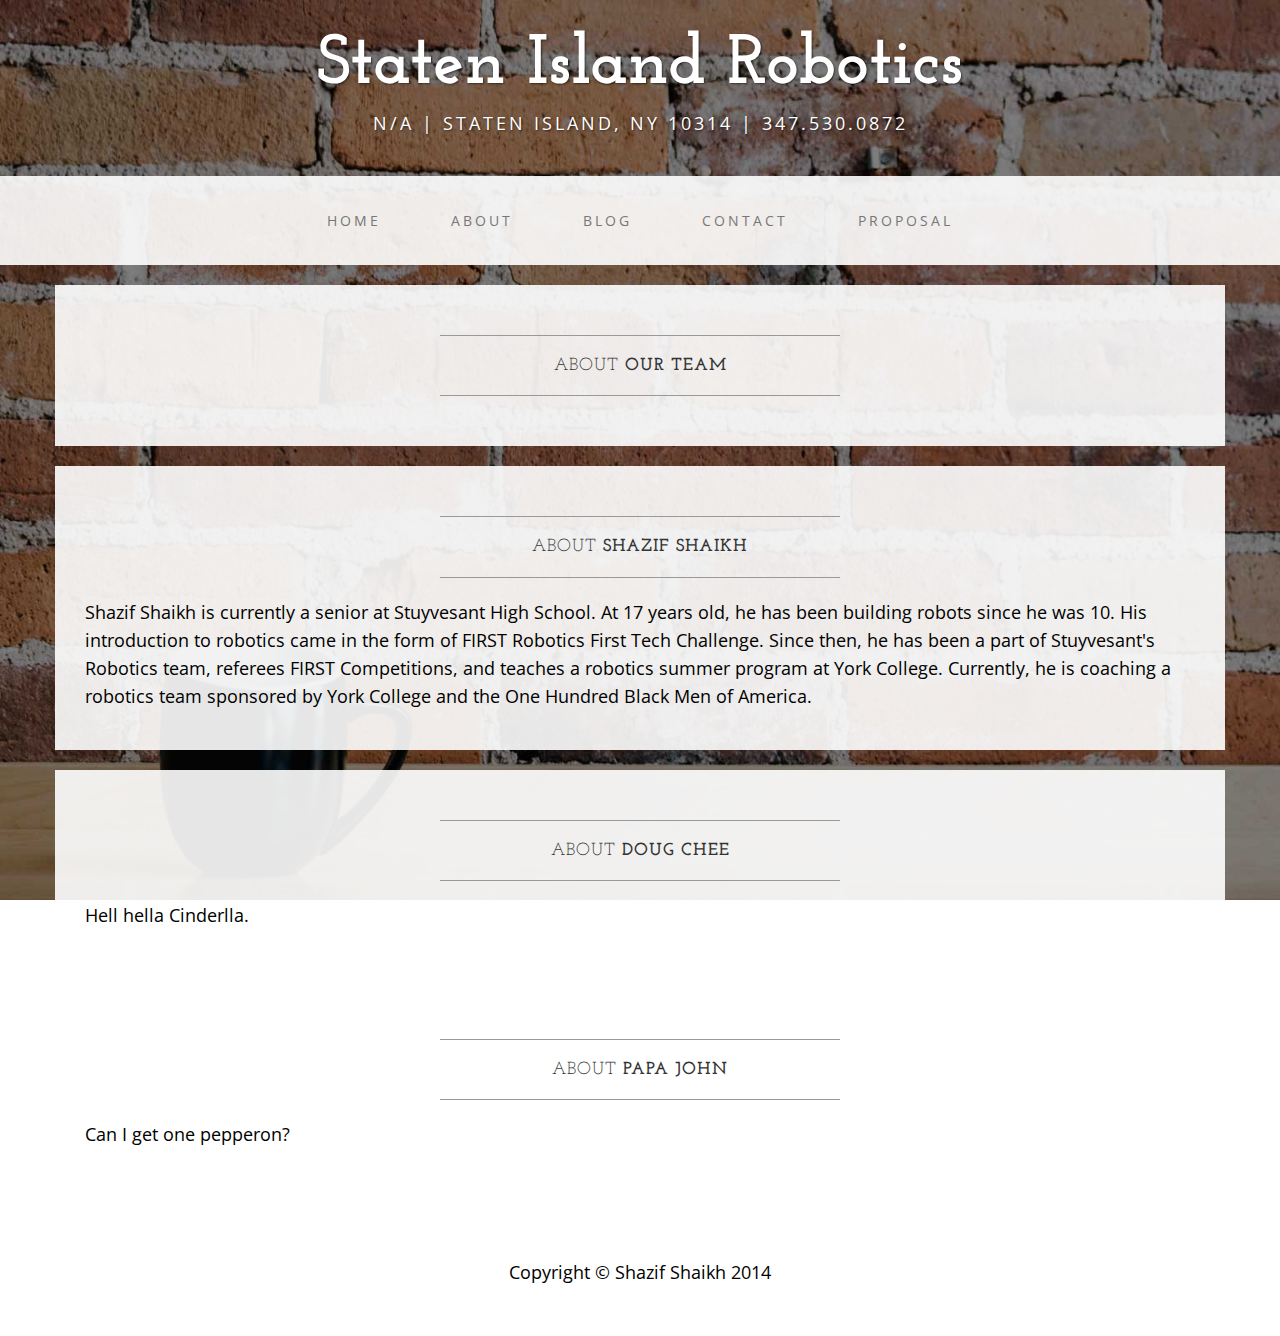
<file: bio.html>
<!DOCTYPE html>
<html lang="en">

<head>

    <meta charset="utf-8">
    <meta http-equiv="X-UA-Compatible" content="IE=edge">
    <meta name="viewport" content="width=device-width, initial-scale=1">
    <meta name="description" content="">
    <meta name="author" content="">

    <title>SI Robotics</title>

    <!-- Bootstrap Core CSS -->
    <link href="css/bootstrap.min.css" rel="stylesheet">

    <!-- Custom CSS -->
    <link href="css/business-casual.css" rel="stylesheet">

    <!-- Fonts -->
    <link href="http://fonts.googleapis.com/css?family=Open+Sans:300italic,400italic,600italic,700italic,800italic,400,300,600,700,800" rel="stylesheet" type="text/css">
    <link href="http://fonts.googleapis.com/css?family=Josefin+Slab:100,300,400,600,700,100italic,300italic,400italic,600italic,700italic" rel="stylesheet" type="text/css">

    <!-- HTML5 Shim and Respond.js IE8 support of HTML5 elements and media queries -->
    <!-- WARNING: Respond.js doesn't work if you view the page via file:// -->
    <!--[if lt IE 9]>
        <script src="https://oss.maxcdn.com/libs/html5shiv/3.7.0/html5shiv.js"></script>
        <script src="https://oss.maxcdn.com/libs/respond.js/1.4.2/respond.min.js"></script>
    <![endif]-->

</head>

<body>

    <div class="brand">Staten Island Robotics</div>
    <div class="address-bar"> N/A | Staten Island, NY 10314 | 347.530.0872</div>

    <!-- Navigation -->
    <nav class="navbar navbar-default" role="navigation">
        <div class="container">
            <!-- Brand and toggle get grouped for better mobile display -->
            <div class="navbar-header">
                <button type="button" class="navbar-toggle" data-toggle="collapse" data-target="#bs-example-navbar-collapse-1">
                    <span class="sr-only">Toggle navigation</span>
                    <span class="icon-bar"></span>
                    <span class="icon-bar"></span>
                    <span class="icon-bar"></span>
                </button>
                <!-- navbar-brand is hidden on larger screens, but visible when the menu is collapsed -->
                <a class="navbar-brand" href="index.html">Business Casual</a>
            </div>
            <!-- Collect the nav links, forms, and other content for toggling -->
            <div class="collapse navbar-collapse" id="bs-example-navbar-collapse-1">
                <ul class="nav navbar-nav">
                    <li>
                        <a href="index.html">Home</a>
                    </li>
                    <li>
                        <a href="about.html">About</a>
                    </li>
                    <li>
                        <a href="blog.html">Blog</a>
                    </li>
                    <li>
                        <a href="contact.html">Contact</a>
                    </li>
                    <li>
                        <a href="contact.html">Proposal</a>
                    </li>
                </ul>
            </div>
            <!-- /.navbar-collapse -->
        </div>
        <!-- /.container -->
    </nav>

    <div class="container">

        <div class="row">
            <div class="box">
                <div class="col-lg-12">
                    <hr>
                    <h2 class="intro-text text-center">About
                        <strong>Our Team</strong>
                    </h2>
                    <hr>
                </div>
            </div>
        </div>


        <div class="row">
            <div class="box">
                <div class="col-lg-12">
                    <hr>
                    <h2 class="intro-text text-center">About
                        <strong>Shazif Shaikh</strong>
                    </h2>
                    <hr>
                    <p>Shazif Shaikh is currently a senior at Stuyvesant High School. At 17 years old, he has been building robots since he was 10. His introduction to robotics came in the form of FIRST Robotics First Tech Challenge. Since then, he has been a part of Stuyvesant's Robotics team, referees FIRST Competitions, and teaches a robotics summer program at York College. Currently, he is coaching a robotics team sponsored by York College and the One Hundred Black Men of America.</p>
                </div>
            </div>
        </div>
        
        <div class="row">
            <div class="box">
                <div class="col-lg-12">
                    <hr>
                    <h2 class="intro-text text-center">About
                        <strong>Doug Chee</strong>
                    </h2>
                    <hr>
                    <p>Hell hella Cinderlla.</p>
                </div>
            </div>
        </div>
                
                
        <div class="row">
            <div class="box">
                <div class="col-lg-12">
                    <hr>
                    <h2 class="intro-text text-center">About
                        <strong>Papa John</strong>
                    </h2>
                    <hr>
                    <p>Can I get one pepperon?</p>
                </div>
            </div>
        </div>
        
            </div>
        </div>
    </div>
    <!-- /.container -->

    <footer>
        <div class="container">
            <div class="row">
                <div class="col-lg-12 text-center">
                    <p>Copyright &copy; Shazif Shaikh 2014</p>
                </div>
            </div>
        </div>
    </footer>

    <!-- jQuery Version 1.11.0 -->
    <script src="js/jquery-1.11.0.js"></script>

    <!-- Bootstrap Core JavaScript -->
    <script src="js/bootstrap.min.js"></script>

    <!-- Script to Activate the Carousel -->
    <script>
    $('.carousel').carousel({
        interval: 5000 //changes the speed
    })
    </script>

</body>

</html>
</file>
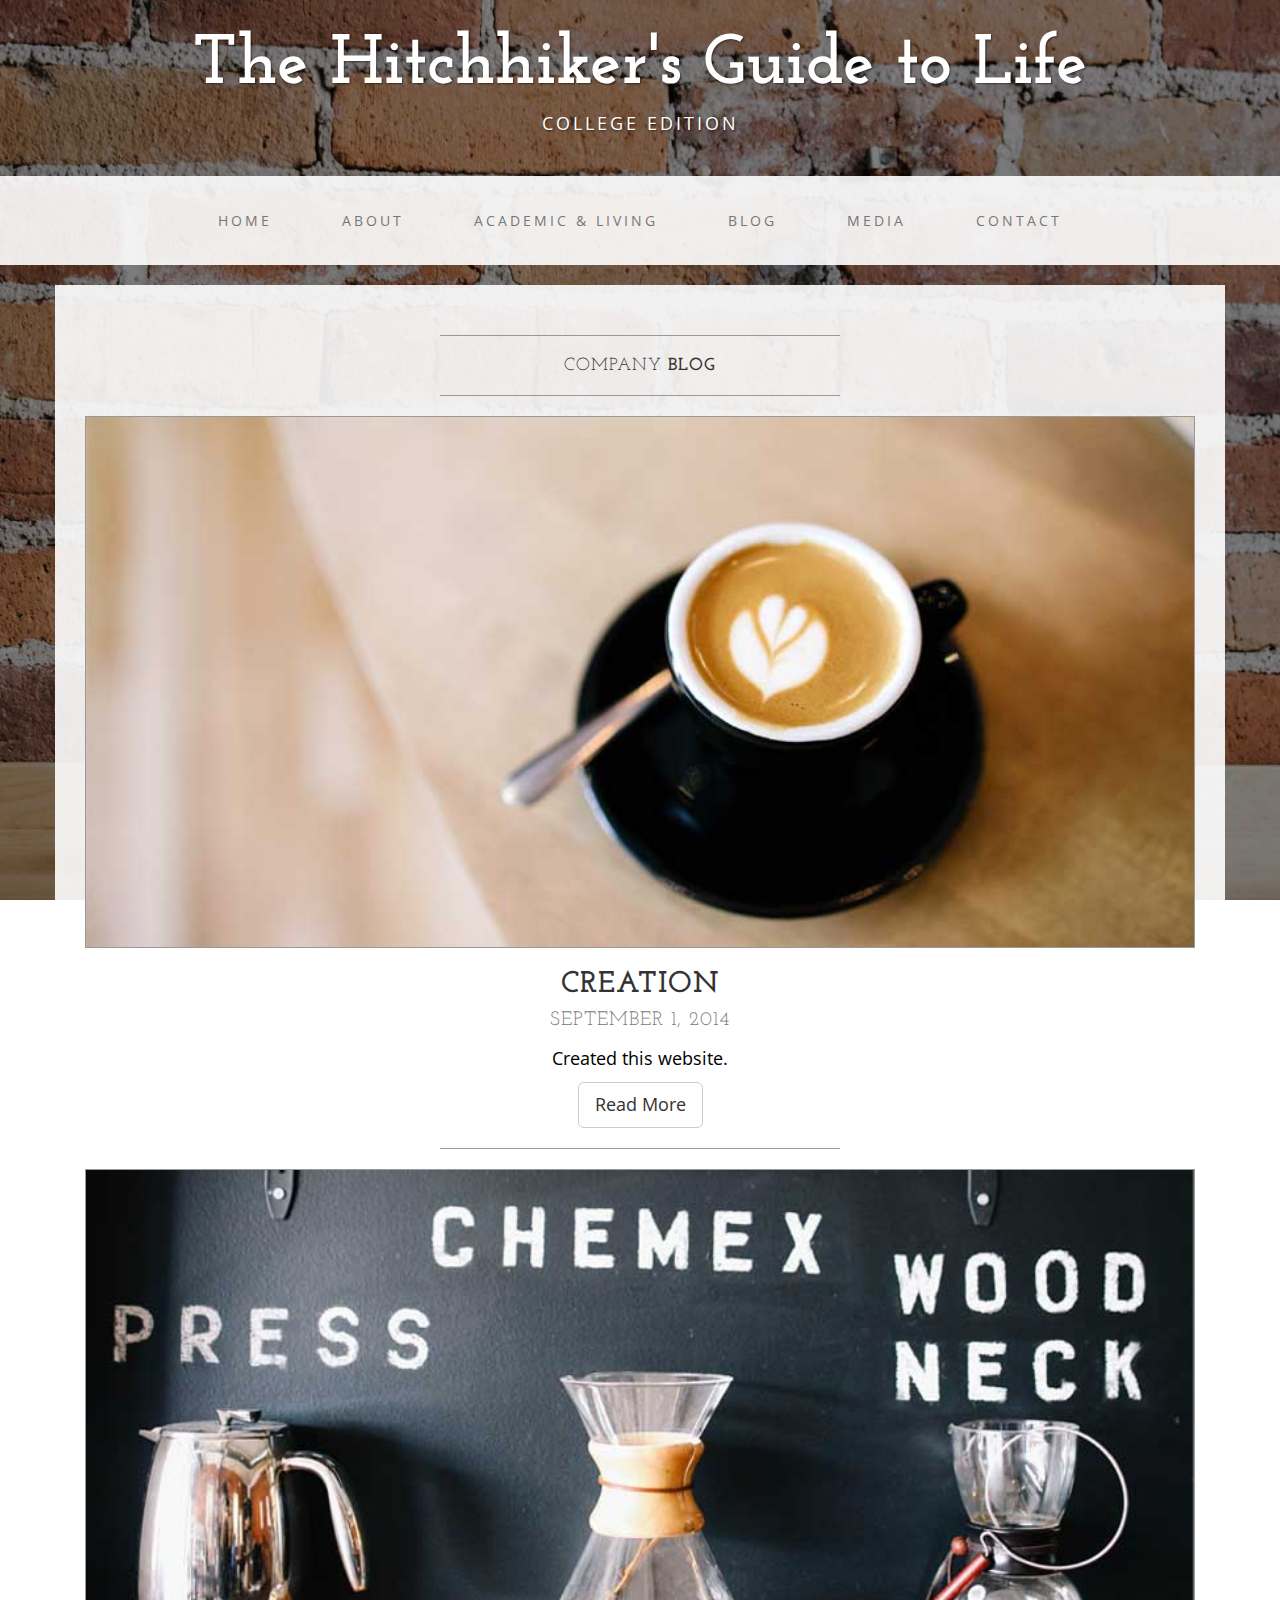
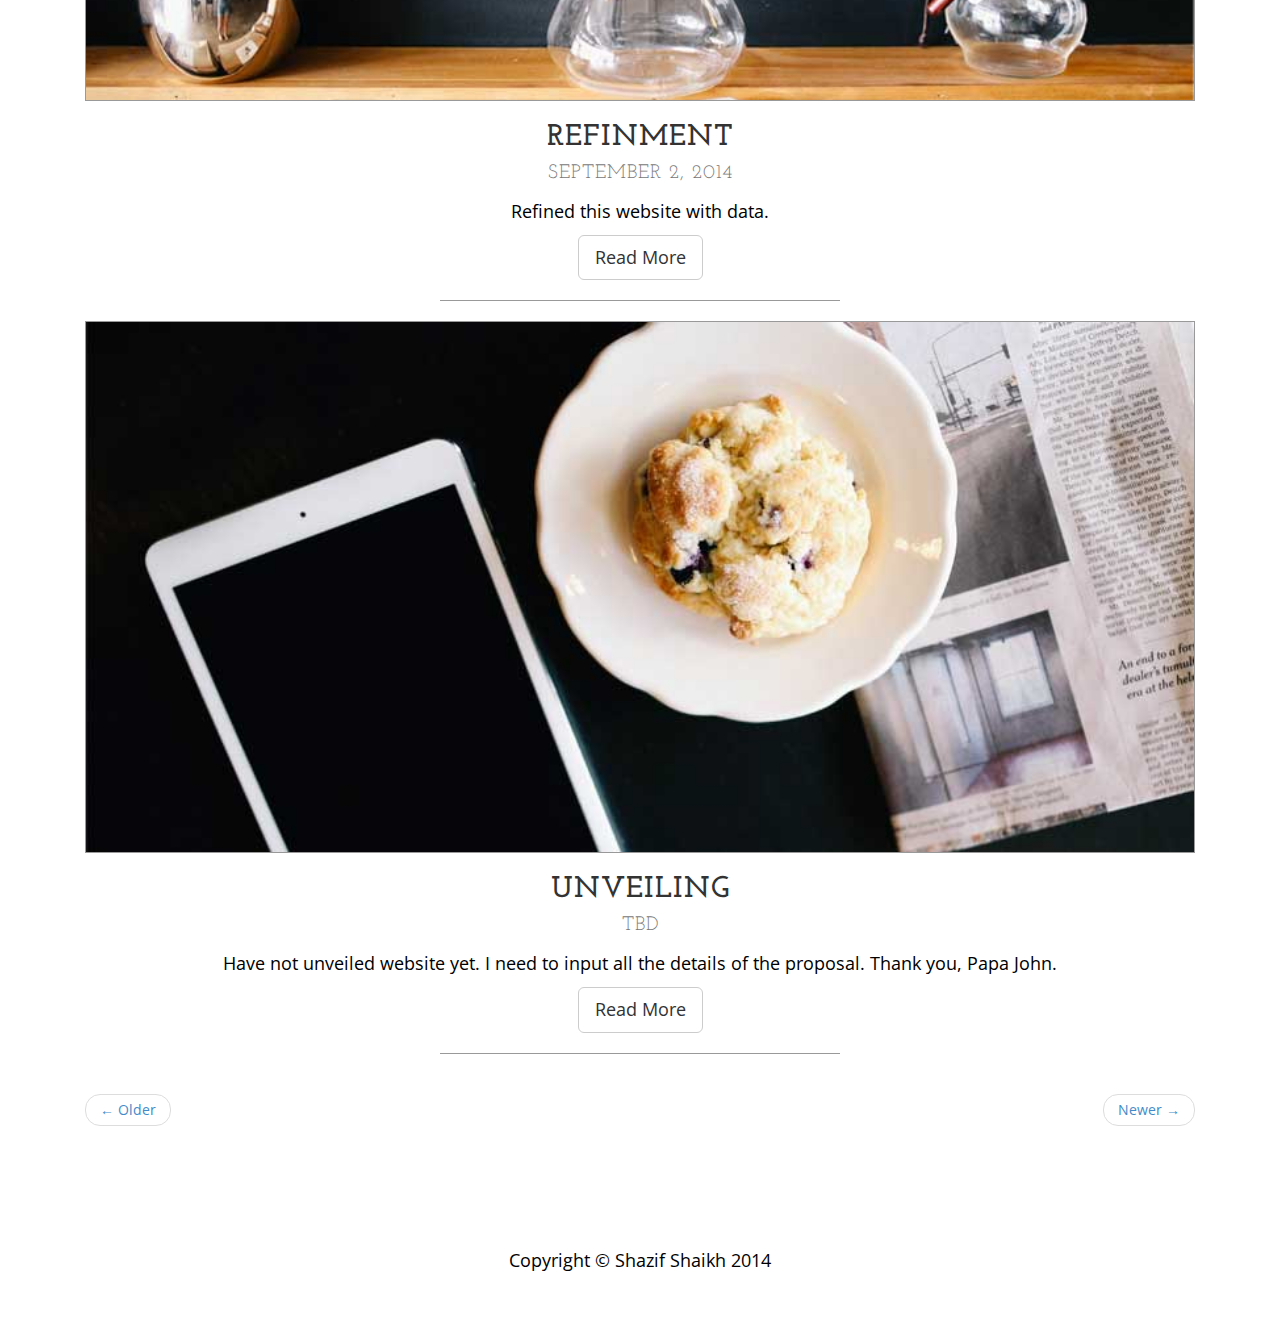
<file: blog.html>
<!DOCTYPE html>
<html lang="en">

<head>

    <meta charset="utf-8">
    <meta http-equiv="X-UA-Compatible" content="IE=edge">
    <meta name="viewport" content="width=device-width, initial-scale=1">
    <meta name="description" content="">
    <meta name="author" content="">

    <title>Blog</title>

    <!-- Bootstrap Core CSS -->
    <link href="css/bootstrap.min.css" rel="stylesheet">

    <!-- Custom CSS -->
    <link href="css/business-casual.css" rel="stylesheet">

    <!-- Fonts -->
    <link href="http://fonts.googleapis.com/css?family=Open+Sans:300italic,400italic,600italic,700italic,800italic,400,300,600,700,800" rel="stylesheet" type="text/css">
    <link href="http://fonts.googleapis.com/css?family=Josefin+Slab:100,300,400,600,700,100italic,300italic,400italic,600italic,700italic" rel="stylesheet" type="text/css">

    <!-- HTML5 Shim and Respond.js IE8 support of HTML5 elements and media queries -->
    <!-- WARNING: Respond.js doesn't work if you view the page via file:// -->
    <!--[if lt IE 9]>
        <script src="https://oss.maxcdn.com/libs/html5shiv/3.7.0/html5shiv.js"></script>
        <script src="https://oss.maxcdn.com/libs/respond.js/1.4.2/respond.min.js"></script>
    <![endif]-->

</head>

<body>

    <div class="brand">The Hitchhiker's Guide to Life</div>
    <div class="address-bar">College Edition</div>

    <!-- Navigation -->
    <nav class="navbar navbar-default" role="navigation">
        <div class="container">
            <!-- Brand and toggle get grouped for better mobile display -->
            <div class="navbar-header">
                <button type="button" class="navbar-toggle" data-toggle="collapse" data-target="#bs-example-navbar-collapse-1">
                    <span class="sr-only">Toggle navigation</span>
                    <span class="icon-bar"></span>
                    <span class="icon-bar"></span>
                    <span class="icon-bar"></span>
                </button>
                <!-- navbar-brand is hidden on larger screens, but visible when the menu is collapsed -->
                <a class="navbar-brand" href="index.html">Business Casual</a>
            </div>
            <!-- Collect the nav links, forms, and other content for toggling -->
            <div class="collapse navbar-collapse" id="bs-example-navbar-collapse-1">
                <ul class="nav navbar-nav">
                    <li>
                        <a href="index.html">Home</a>
                    </li>
                    <li>
                        <a href="about.html">About</a>
                    </li>
                    <li>
                        <a href="undergraduate.html">Academic & Living</a>
                    </li>
                    <li>
                        <a href="blog.html">Blog</a>
                    </li>
                    <li>
                        <a href="media.html">Media</a>
                    </li>
                    <li>
                        <a href="contact.html">Contact</a>
                    </li>
                </ul>
            </div>
            <!-- /.navbar-collapse -->
        </div>
        <!-- /.container -->
    </nav>

    <div class="container">

        <div class="row">
            <div class="box">
                <div class="col-lg-12">
                    <hr>
                    <h2 class="intro-text text-center">Company
                        <strong>blog</strong>
                    </h2>
                    <hr>
                </div>
                <div class="col-lg-12 text-center">
                    <img class="img-responsive img-border img-full" src="img/slide-1.jpg" alt="">
                    <h2>Creation
                        <br>
                        <small>September 1, 2014</small>
                    </h2>
                    <p>Created this website.</p>
                    <a href="#" class="btn btn-default btn-lg">Read More</a>
                    <hr>
                </div>
                <div class="col-lg-12 text-center">
                    <img class="img-responsive img-border img-full" src="img/slide-2.jpg" alt="">
                    <h2>Refinment
                        <br>
                        <small>September 2, 2014</small>
                    </h2>
                    <p>Refined this website with data.</p>
                    <a href="#" class="btn btn-default btn-lg">Read More</a>
                    <hr>
                </div>
                <div class="col-lg-12 text-center">
                    <img class="img-responsive img-border img-full" src="img/slide-3.jpg" alt="">
                    <h2>Unveiling
                        <br>
                        <small>TBD</small>
                    </h2>
                    <p>Have not unveiled website yet. I need to input all the details of the proposal. Thank you, Papa John.</p>
                    <a href="#" class="btn btn-default btn-lg">Read More</a>
                    <hr>
                </div>
                <div class="col-lg-12 text-center">
                    <ul class="pager">
                        <li class="previous"><a href="#">&larr; Older</a>
                        </li>
                        <li class="next"><a href="#">Newer &rarr;</a>
                        </li>
                    </ul>
                </div>
            </div>
        </div>

    </div>
    <!-- /.container -->

    <footer>
        <div class="container">
            <div class="row">
                <div class="col-lg-12 text-center">
                    <p>Copyright &copy; Shazif Shaikh 2014</p>
                </div>
            </div>
        </div>
    </footer>

    <!-- jQuery Version 1.11.0 -->
    <script src="js/jquery-1.11.0.js"></script>

    <!-- Bootstrap Core JavaScript -->
    <script src="js/bootstrap.min.js"></script>

</body>

</html>
</file>
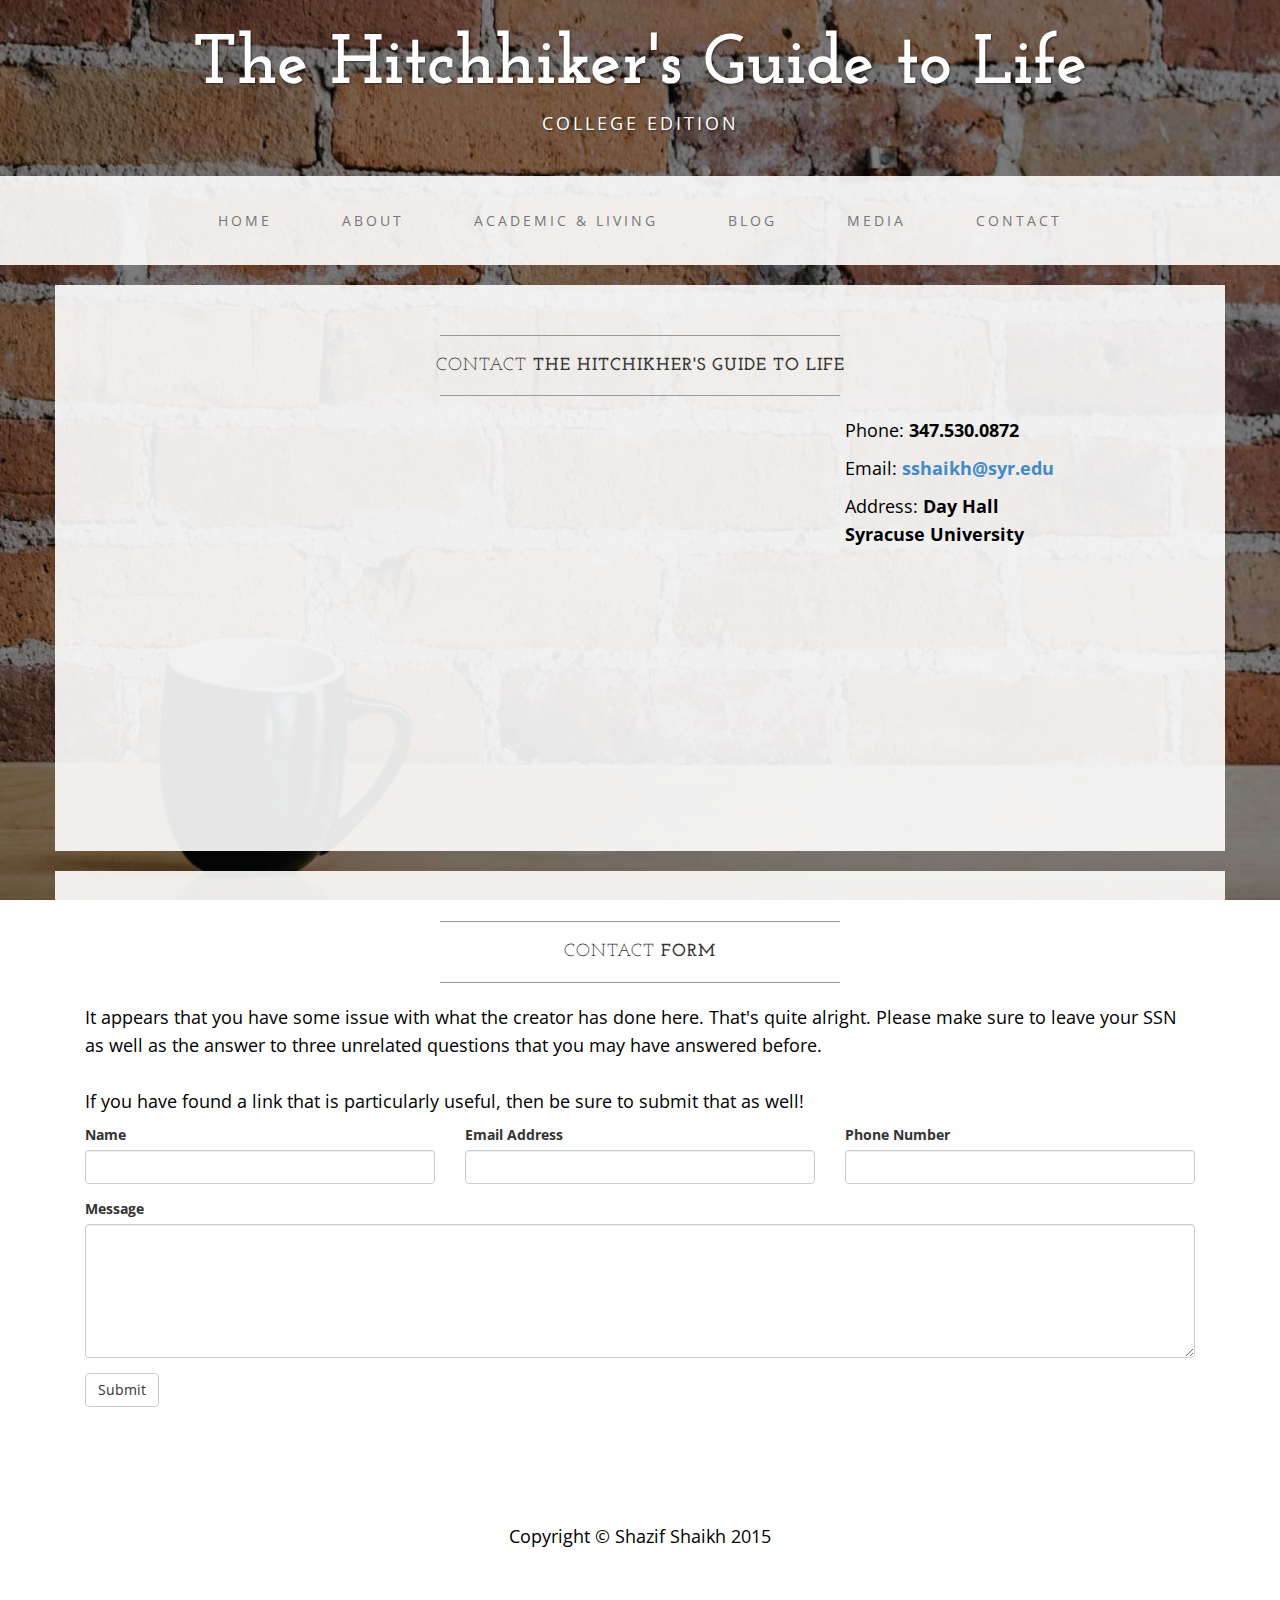
<file: contact.html>
<!DOCTYPE html>
<html lang="en">

<head>

    <meta charset="utf-8">
    <meta http-equiv="X-UA-Compatible" content="IE=edge">
    <meta name="viewport" content="width=device-width, initial-scale=1">
    <meta name="description" content="">
    <meta name="author" content="">

    <title>Contact - SI Robotics</title>

    <!-- Bootstrap Core CSS -->
    <link href="css/bootstrap.min.css" rel="stylesheet">

    <!-- Custom CSS -->
    <link href="css/business-casual.css" rel="stylesheet">

    <!-- Fonts -->
    <link href="http://fonts.googleapis.com/css?family=Open+Sans:300italic,400italic,600italic,700italic,800italic,400,300,600,700,800" rel="stylesheet" type="text/css">
    <link href="http://fonts.googleapis.com/css?family=Josefin+Slab:100,300,400,600,700,100italic,300italic,400italic,600italic,700italic" rel="stylesheet" type="text/css">

    <!-- HTML5 Shim and Respond.js IE8 support of HTML5 elements and media queries -->
    <!-- WARNING: Respond.js doesn't work if you view the page via file:// -->
    <!--[if lt IE 9]>
        <script src="https://oss.maxcdn.com/libs/html5shiv/3.7.0/html5shiv.js"></script>
        <script src="https://oss.maxcdn.com/libs/respond.js/1.4.2/respond.min.js"></script>
    <![endif]-->

</head>

<body>

    <div class="brand">The Hitchhiker's Guide to Life</div>
    <div class="address-bar">College Edition</div>

    <!-- Navigation -->
    <nav class="navbar navbar-default" role="navigation">
        <div class="container">
            <!-- Brand and toggle get grouped for better mobile display -->
            <div class="navbar-header">
                <button type="button" class="navbar-toggle" data-toggle="collapse" data-target="#bs-example-navbar-collapse-1">
                    <span class="sr-only">Toggle navigation</span>
                    <span class="icon-bar"></span>
                    <span class="icon-bar"></span>
                    <span class="icon-bar"></span>
                </button>
                <!-- navbar-brand is hidden on larger screens, but visible when the menu is collapsed -->
                <a class="navbar-brand" href="index.html">Business Casual</a>
            </div>
            <!-- Collect the nav links, forms, and other content for toggling -->
            <div class="collapse navbar-collapse" id="bs-example-navbar-collapse-1">
                <ul class="nav navbar-nav">
                    <li>
                        <a href="index.html">Home</a>
                    </li>
                    <li>
                        <a href="about.html">About</a>
                    </li>
                    <li>
                        <a href="undergraduate.html">Academic & Living</a>
                    </li>
                    <li>
                        <a href="blog.html">Blog</a>
                    </li>
                    <li>
                        <a href="media.html">Media</a>
                    </li>
                    <li>
                        <a href="contact.html">Contact</a>
                    </li>
                </ul>
            </div>
            <!-- /.navbar-collapse -->
        </div>
        <!-- /.container -->
    </nav>

    <div class="container">

        <div class="row">
            <div class="box">
                <div class="col-lg-12">
                    <hr>
                    <h2 class="intro-text text-center">Contact
                        <strong>The Hitchikher's Guide to Life</strong>
                    </h2>
                    <hr>
                </div>
                <div class="col-md-8">
                    <!-- Embedded Google Map using an iframe - to select your location find it on Google maps and paste the link as the iframe src. If you want to use the Google Maps API instead then have at it! -->
                    <iframe width="100%" height="400" frameborder="0" scrolling="no" marginheight="0" marginwidth="0" src="http://maps.google.com/maps?hl=en&amp;ie=UTF8&amp;ll=40.5646056,-74.1468185&amp;spn=56.506174,79.013672&amp;t=m&amp;z=4&amp;output=embed"></iframe>
                </div>
                <div class="col-md-4">
                    <p>Phone:
                        <strong>347.530.0872</strong>
                    </p>
                    <p>Email:
                        <strong><a href="mailto:shazifshaikh@gmail.com">sshaikh@syr.edu</a></strong>
                    </p>
                    <p>Address:
                        <strong>Day Hall
                            <br>Syracuse University</strong>
                    </p>
                </div>
                <div class="clearfix"></div>
            </div>
        </div>

        <div class="row">
            <div class="box">
                <div class="col-lg-12">
                    <hr>
                    <h2 class="intro-text text-center">Contact
                        <strong>form</strong>
                    </h2>
                    <hr>
                    <p>It appears that you have some issue with what the creator has done here. That's quite alright. Please make sure to leave your SSN as well as the answer to three unrelated questions that you may have answered before. <br><br> If you have found a link that is particularly useful, then be sure to submit that as well!</p>
                    <form role="form">
                        <div class="row">
                            <div class="form-group col-lg-4">
                                <label>Name</label>
                                <input type="text" class="form-control">
                            </div>
                            <div class="form-group col-lg-4">
                                <label>Email Address</label>
                                <input type="email" class="form-control">
                            </div>
                            <div class="form-group col-lg-4">
                                <label>Phone Number</label>
                                <input type="tel" class="form-control">
                            </div>
                            <div class="clearfix"></div>
                            <div class="form-group col-lg-12">
                                <label>Message</label>
                                <textarea class="form-control" rows="6"></textarea>
                            </div>
                            <div class="form-group col-lg-12">
                                <input type="hidden" name="save" value="contact">
                                <button type="submit" class="btn btn-default">Submit</button>
                            </div>
                        </div>
                    </form>
                </div>
            </div>
        </div>

    </div>
    <!-- /.container -->

    <footer>
        <div class="container">
            <div class="row">
                <div class="col-lg-12 text-center">
                    <p>Copyright &copy; Shazif Shaikh 2015</p>
                </div>
            </div>
        </div>
    </footer>

    <!-- jQuery Version 1.11.0 -->
    <script src="js/jquery-1.11.0.js"></script>

    <!-- Bootstrap Core JavaScript -->
    <script src="js/bootstrap.min.js"></script>

</body>

</html>
</file>
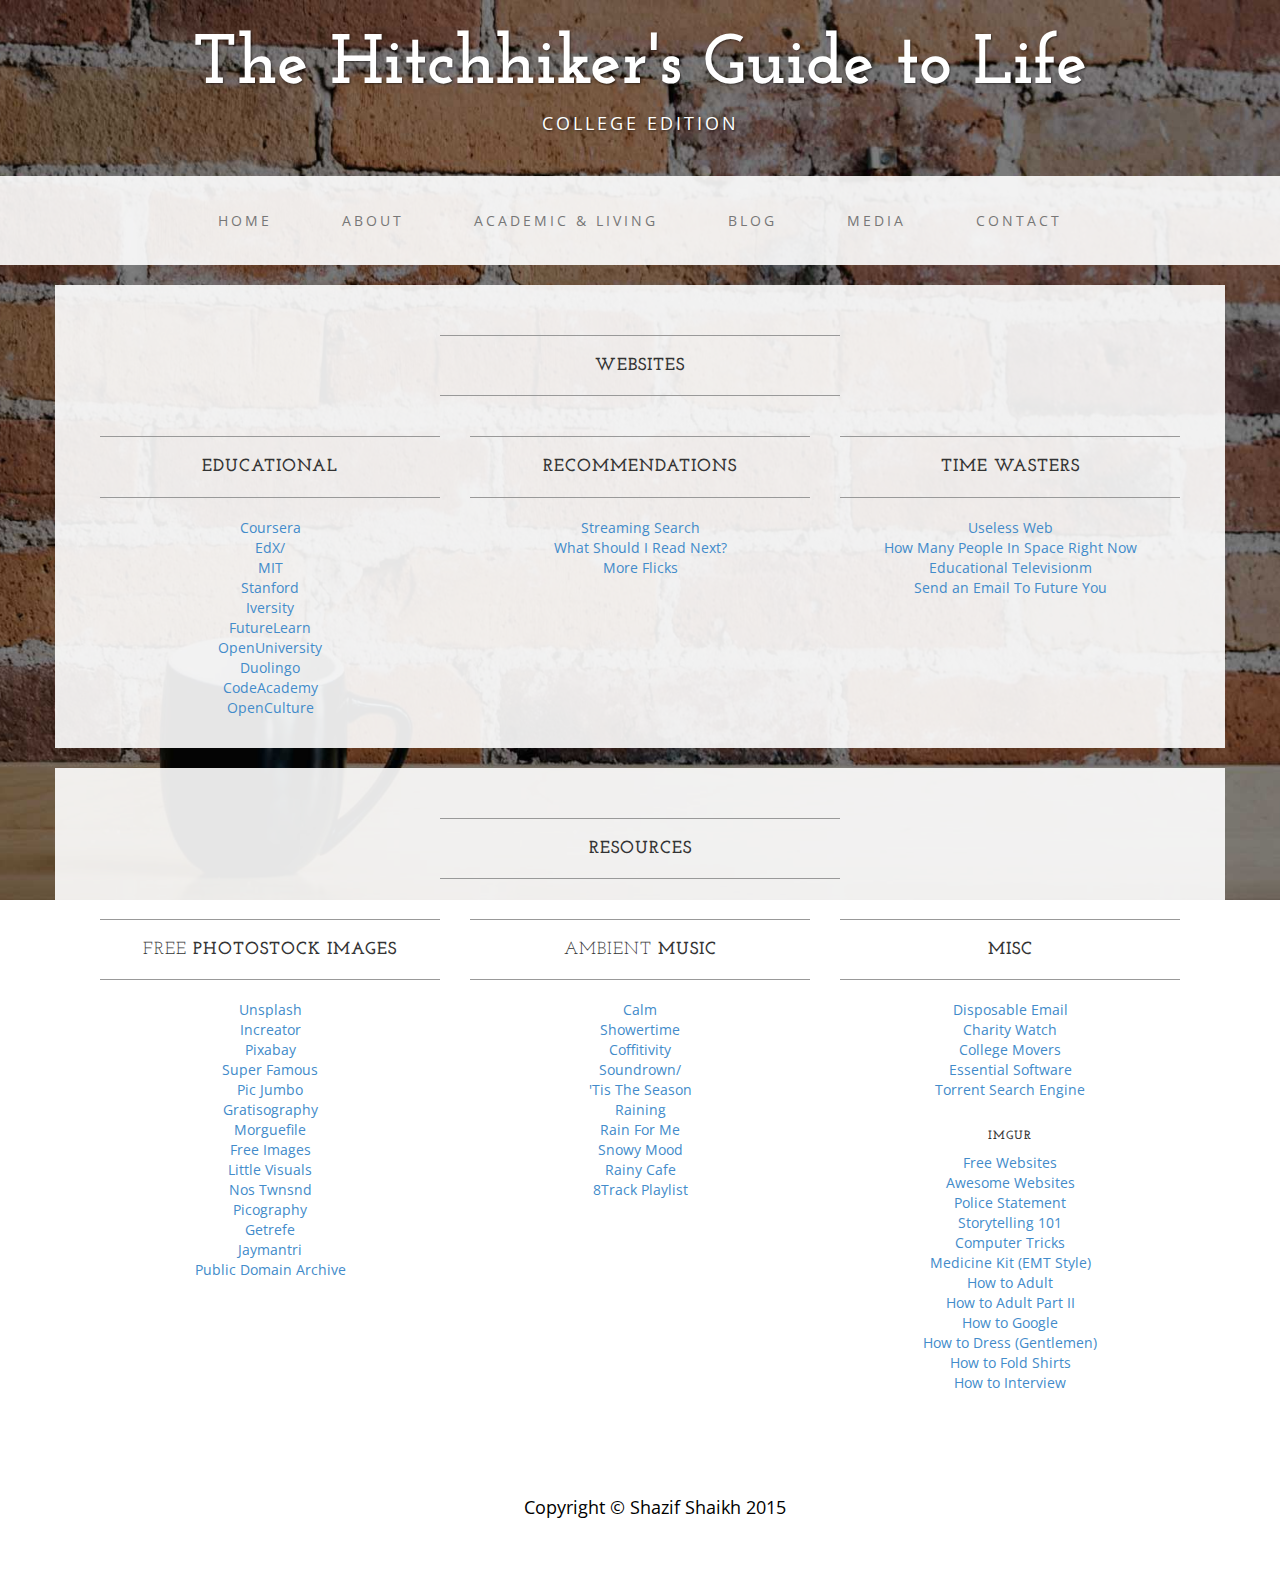
<file: media.html>
<!DOCTYPE html>
<html lang="en">

<head>

    <meta charset="utf-8">
    <meta http-equiv="X-UA-Compatible" content="IE=edge">
    <meta name="viewport" content="width=device-width, initial-scale=1">
    <meta name="description" content="">
    <meta name="author" content="">

    <title>Media</title>

    <!-- Bootstrap Core CSS -->
    <link href="css/bootstrap.min.css" rel="stylesheet">

    <!-- Custom CSS -->
    <link href="css/business-casual.css" rel="stylesheet">

    <!-- Fonts -->
    <link href="http://fonts.googleapis.com/css?family=Open+Sans:300italic,400italic,600italic,700italic,800italic,400,300,600,700,800" rel="stylesheet" type="text/css">
    <link href="http://fonts.googleapis.com/css?family=Josefin+Slab:100,300,400,600,700,100italic,300italic,400italic,600italic,700italic" rel="stylesheet" type="text/css">

    <!-- HTML5 Shim and Respond.js IE8 support of HTML5 elements and media queries -->
    <!-- WARNING: Respond.js doesn't work if you view the page via file:// -->
    <!--[if lt IE 9]>
        <script src="https://oss.maxcdn.com/libs/html5shiv/3.7.0/html5shiv.js"></script>
        <script src="https://oss.maxcdn.com/libs/respond.js/1.4.2/respond.min.js"></script>
    <![endif]-->

</head>

<body>

    <div class="brand">The Hitchhiker's Guide to Life</div>
    <div class="address-bar">College Edition</div>

    <!-- Navigation -->
    <nav class="navbar navbar-default" role="navigation">
        <div class="container">
            <!-- Brand and toggle get grouped for better mobile display -->
            <div class="navbar-header">
                <button type="button" class="navbar-toggle" data-toggle="collapse" data-target="#bs-example-navbar-collapse-1">
                    <span class="sr-only">Toggle navigation</span>
                    <span class="icon-bar"></span>
                    <span class="icon-bar"></span>
                    <span class="icon-bar"></span>
                </button>
                <!-- navbar-brand is hidden on larger screens, but visible when the menu is collapsed -->
                <a class="navbar-brand" href="index.html">Business Casual</a>
            </div>
            <!-- Collect the nav links, forms, and other content for toggling -->
            <div class="collapse navbar-collapse" id="bs-example-navbar-collapse-1">
                <ul class="nav navbar-nav">
                    <li>
                        <a href="index.html">Home</a>
                    </li>
                    <li>
                        <a href="about.html">About</a>
                    </li>
                    <li>
                        <a href="undergraduate.html">Academic & Living</a>
                    </li>
                    <li>
                        <a href="blog.html">Blog</a>
                    </li>
                    <li>
                        <a href="media.html">Media</a>
                    </li>
                    <li>
                        <a href="contact.html">Contact</a>
                    </li>
                </ul>
            </div>
            <!-- /.navbar-collapse -->
        </div>
        <!-- /.container -->
    </nav>

    <div class="container">
        
        <div class="row">
            <div class="box">
                
                <div class="col-lg-12">
                    <hr>
                    <h2 class="intro-text text-center"> 
                        <strong>Websites</strong>
                    </h2>
                    <hr>
                
                
                <div class="col-lg-4">
                    <hr>
                    <h2 class="intro-text text-center"> 
                        <strong>Educational</strong>
                    </h2>
                    <hr>
                    <center>
<a href="https://www.coursera.org/" target="_blank">Coursera</a><br />
<a href="https://www.edx.org/" target="_blank">EdX/</a><br />
<a href="http://ocw.mit.edu/index.htm" target="_blank">MIT</a><br />
<a href="http://online.stanford.edu/" target="_blank">Stanford</a><br />
<a href="https://iversity.org/" target="_blank">Iversity</a><br />
<a href="https//www.futurelearn.com" target="_blank">FutureLearn</a><br />
<a href="http://www.open.ac.uk/about/main/" target="_blank">OpenUniversity</a><br />
<a href="http://www.duolingo.com/" target="_blank">Duolingo</a><br />
<a href="http://www.codecademy.com/" target="_blank">CodeAcademy</a><br />
<a href="http://www.openculture.com/" target="_blank">OpenCulture</a>
                    </center>
                </div>
            
            <!-- This is the second column -->
                <div class="col-lg-4">
                    <hr>
                    <h2 class="intro-text text-center"> 
                        <strong>Recommendations</strong>
                    </h2>
                    <hr>
                    <center>
<a href="http://www.liveplasma.com" target="_blank">Streaming Search</a><br />
<a href="http://www.whatshouldireadnext.com" target="_blank">What Should I Read Next?</a><br />
<a href="http://www.moreflicks.com" target="_blank">More Flicks</a>
                    </center>
                </div>
                <!-- Third column. Maybe. -->
                <div class="col-lg-4">
                    <hr>
                    <h2 class="intro-text text-center"> 
                        <strong>Time Wasters</strong>
                    </h2>
                    <hr>
                    <center>
<a href="http://www.theuselessweb.com" target="_blank">Useless Web</a><br />
<a href="http://www.howmanypeopleareinspacerightnow.com" target="_blank">How Many People In Space Right Now</a><br />
<a href="http://unplugthetv.com" target="_blank">Educational Televisionm</a><br />
<a href="https://www.futureme.org" target="_blank">Send an Email To Future You</a>
                    </center>
                </div>
            </div>
        </div>

    <div class="container">
        
        <div class="row">
            <div class="box">
                
                <div class="col-lg-12">
                    <hr>
                    <h2 class="intro-text text-center"> 
                        <strong>Resources</strong>
                    </h2>
                    <hr>
                
                
                <div class="col-lg-4">
                    <hr>
                    <h2 class="intro-text text-center"> Free
                        <strong>Photostock Images</strong>
                    </h2>
                    <hr>
                    <center>
<a href="http://unsplash.com" target="_blank">Unsplash</a><br />
<a href="http://imcreator.com/free" target="_blank">Increator</a><br />
<a href="http://pixabay.com" target="_blank">Pixabay</a><br />
<a href="http://superfamous.com" target="_blank">Super Famous</a><br />
<a href="http://picjumbo.com" target="_blank">Pic Jumbo</a><br />
<a href="http://gratisography.com" target="_blank">Gratisography</a><br />
<a href="http://morguefile.com" target="_blank">Morguefile</a><br />
<a href="http://freeimages.com" target="_blank">Free Images</a><br />
<a href="http://littlevisuals.co" target="_blank">Little Visuals</a><br />
<a href="http://nos.twnsnd.co/" target="_blank">Nos Twnsnd</a><br />
<a href="http://picography.co/" target="_blank">Picography</a><br />
<a href="http://getrefe.tumblr.com/" target="_blank">Getrefe</a><br />
<a href="http://jaymantri.com/" target="_blank">Jaymantri</a><br />
<a href="http://publicdomainarchive.com/" target="_blank">Public Domain Archive</a>
                    </center>
                </div>
            
            <!-- This is the second column -->
                <div class="col-lg-4">
                    <hr>
                    <h2 class="intro-text text-center">Ambient
                        <strong>Music</strong>
                    </h2>
                    <hr>
                    <center>
<a href="http://www.calm.com/" target="_blank">Calm</a><br />
<a href="http://www.showerti.me/" target="_blank">Showertime</a><br />
<a href="https://coffitivity.com/" target="_blank">Coffitivity</a><br />
<a href="http://soundrown.com/" target="_blank">Soundrown/</a><br />
<a href="http://tistheseasonto.be/snowing" target="_blank">'Tis The Season</a><br />
<a href="raining.fm" target="_blank">Raining</a><br />
<a href="http://rainfor.me/" target="_blank">Rain For Me</a><br />
<a href="http://snowymood.demouth.net" target="_blank">Snowy Mood</a><br />
<a href="http://rainycafe.com" target="_blank">Rainy Cafe</a><br />
<a href="http://8tracks.com/lukesavedme_/actually-study" target="_blank">8Track Playlist</a>
                    </center>
                </div>
                <!-- Third column. Maybe. -->
                <div class="col-lg-4">
                    <hr>
                    <h2 class="intro-text text-center"> 
                        <strong>Misc</strong>
                    </h2>
                    <hr>
                    <center>
<a href="http://mailinator.com" target="_blank">Disposable Email</a><br />
<a href="https://www.charitywatch.org" target="_blank">Charity Watch</a><br />
<a href="http://www.collegetruckers.com" target="_blank">College Movers</a><br />
<a href="https://ninite.com/" target="_blank">Essential Software</a><br />
<a href="http://getstrike.net/torrents" target="_blank">Torrent Search Engine</a>
<br><br><h6>Imgur</h6>
<a href="http://imgur.com/gallery/fiwpH" target="_blank">Free Websites</a><br />
<a href="http://imgur.com/gallery/22Qjt" target="_blank">Awesome Websites</a><br />
<a href="http://imgur.com/gallery/iGuKbcC" target="_blank">Police Statement</a><br />
<a href="http://imgur.com/gallery/WOv1g" target="_blank">Storytelling 101</a> <br/>
<a href="http://imgur.com/gallery/YopQ1" target="_blank">Computer Tricks</a><br />
<a href="http://imgur.com/a/scVci?gallery#NmZZRQo" target="_blank">Medicine Kit (EMT Style)</a><br />
<a href="http://imgur.com/gallery/RLKixQW" target="_blank">How to Adult<a><br />
<a href="http://imgur.com/gallery/IkM9Nma" target="_blank">How to Adult Part II</a><br />
<a href="http://imgur.com/gallery/srBg5J5" target="_blank">How to Google</a><br />
<a href="http://imgur.com/gallery/dAThEeY" target="_blank">How to Dress (Gentlemen)</a><br />
<a href="http://imgur.com/gallery/mjCDFNt" target="_blank">How to Fold Shirts</a><br />
<a href="http://imgur.com/gallery/GplQ8" target="_blank">How to Interview</a><br />
                    </center>
                </div>
            </div>
        </div>
        
            </div>
        </div>
    </div>
    <!-- /.container -->

    <footer>
        <div class="container">
            <div class="row">
                <div class="col-lg-12 text-center">
                    <p>Copyright &copy; Shazif Shaikh 2015</p>
                </div>
            </div>
        </div>
    </footer>

    <!-- jQuery Version 1.11.0 -->
    <script src="js/jquery-1.11.0.js"></script>

    <!-- Bootstrap Core JavaScript -->
    <script src="js/bootstrap.min.js"></script>

    <!-- Script to Activate the Carousel -->
    <script>
    $('.carousel').carousel({
        interval: 5000 //changes the speed
    })
    </script>

</body>

</html>
</file>
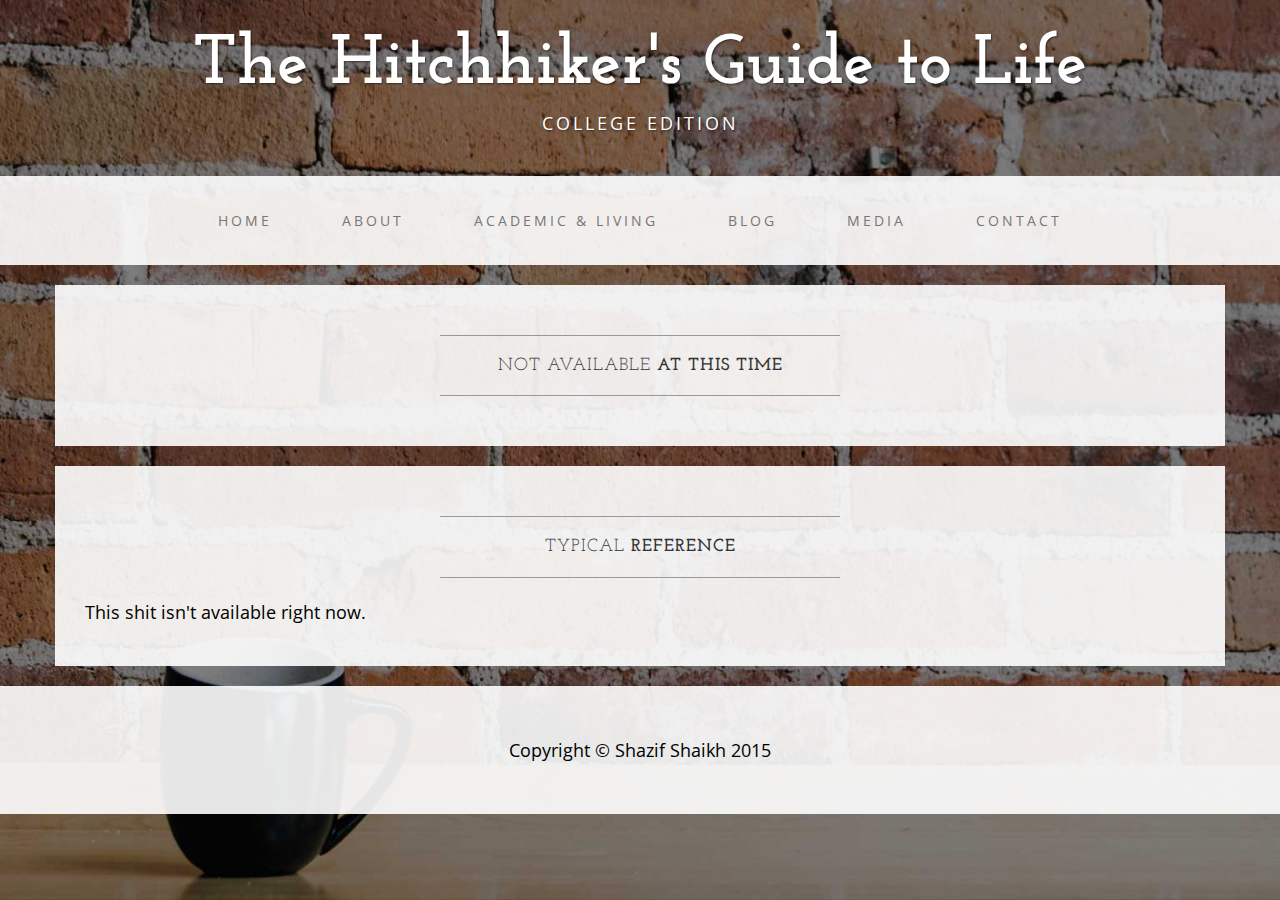
<file: na.html>
<!DOCTYPE html>
<html lang="en">

<head>

    <meta charset="utf-8">
    <meta http-equiv="X-UA-Compatible" content="IE=edge">
    <meta name="viewport" content="width=device-width, initial-scale=1">
    <meta name="description" content="">
    <meta name="author" content="">

    <title>Not Available</title>

    <!-- Bootstrap Core CSS -->
    <link href="css/bootstrap.min.css" rel="stylesheet">

    <!-- Custom CSS -->
    <link href="css/business-casual.css" rel="stylesheet">

    <!-- Fonts -->
    <link href="http://fonts.googleapis.com/css?family=Open+Sans:300italic,400italic,600italic,700italic,800italic,400,300,600,700,800" rel="stylesheet" type="text/css">
    <link href="http://fonts.googleapis.com/css?family=Josefin+Slab:100,300,400,600,700,100italic,300italic,400italic,600italic,700italic" rel="stylesheet" type="text/css">

    <!-- HTML5 Shim and Respond.js IE8 support of HTML5 elements and media queries -->
    <!-- WARNING: Respond.js doesn't work if you view the page via file:// -->
    <!--[if lt IE 9]>
        <script src="https://oss.maxcdn.com/libs/html5shiv/3.7.0/html5shiv.js"></script>
        <script src="https://oss.maxcdn.com/libs/respond.js/1.4.2/respond.min.js"></script>
    <![endif]-->

</head>

<body>

    <div class="brand">The Hitchhiker's Guide to Life</div>
    <div class="address-bar">College Edition</div>

    <!-- Navigation -->
    <nav class="navbar navbar-default" role="navigation">
        <div class="container">
            <!-- Brand and toggle get grouped for better mobile display -->
            <div class="navbar-header">
                <button type="button" class="navbar-toggle" data-toggle="collapse" data-target="#bs-example-navbar-collapse-1">
                    <span class="sr-only">Toggle navigation</span>
                    <span class="icon-bar"></span>
                    <span class="icon-bar"></span>
                    <span class="icon-bar"></span>
                </button>
                <!-- navbar-brand is hidden on larger screens, but visible when the menu is collapsed -->
                <a class="navbar-brand" href="index.html">Business Casual</a>
            </div>
            <!-- Collect the nav links, forms, and other content for toggling -->
            <div class="collapse navbar-collapse" id="bs-example-navbar-collapse-1">
                <ul class="nav navbar-nav">
                    <li>
                        <a href="index.html">Home</a>
                    </li>
                    <li>
                        <a href="about.html">About</a>
                    </li>
                    <li>
                        <a href="undergraduate.html">Academic & Living</a>
                    </li>
                    <li>
                        <a href="blog.html">Blog</a>
                    </li>
                    <li>
                        <a href="media.html">Media</a>
                    </li>
                    <li>
                        <a href="contact.html">Contact</a>
                    </li>
                </ul>
            </div>
            <!-- /.navbar-collapse -->
        </div>
        <!-- /.container -->
    </nav>

    <div class="container">

        <div class="row">
            <div class="box">
                <div class="col-lg-12">
                    <hr>
                    <h2 class="intro-text text-center">Not Available
                        <strong>At This Time</strong>
                    </h2>
                    <hr>
                </div>
            </div>
        </div>


        <div class="row">
            <div class="box">
                <div class="col-lg-12">
                    <hr>
                    <h2 class="intro-text text-center">Typical
                        <strong>Reference</strong>
                    </h2>
                    <hr>
                    <p>This shit isn't available right now.</p>
                </div>
            </div>
        </div>
        
            </div>
        </div>
    </div>
    <!-- /.container -->

    <footer>
        <div class="container">
            <div class="row">
                <div class="col-lg-12 text-center">
                    <p>Copyright &copy; Shazif Shaikh 2015</p>
                </div>
            </div>
        </div>
    </footer>

    <!-- jQuery Version 1.11.0 -->
    <script src="js/jquery-1.11.0.js"></script>

    <!-- Bootstrap Core JavaScript -->
    <script src="js/bootstrap.min.js"></script>

    <!-- Script to Activate the Carousel -->
    <script>
    $('.carousel').carousel({
        interval: 5000 //changes the speed
    })
    </script>

</body>

</html>
</file>
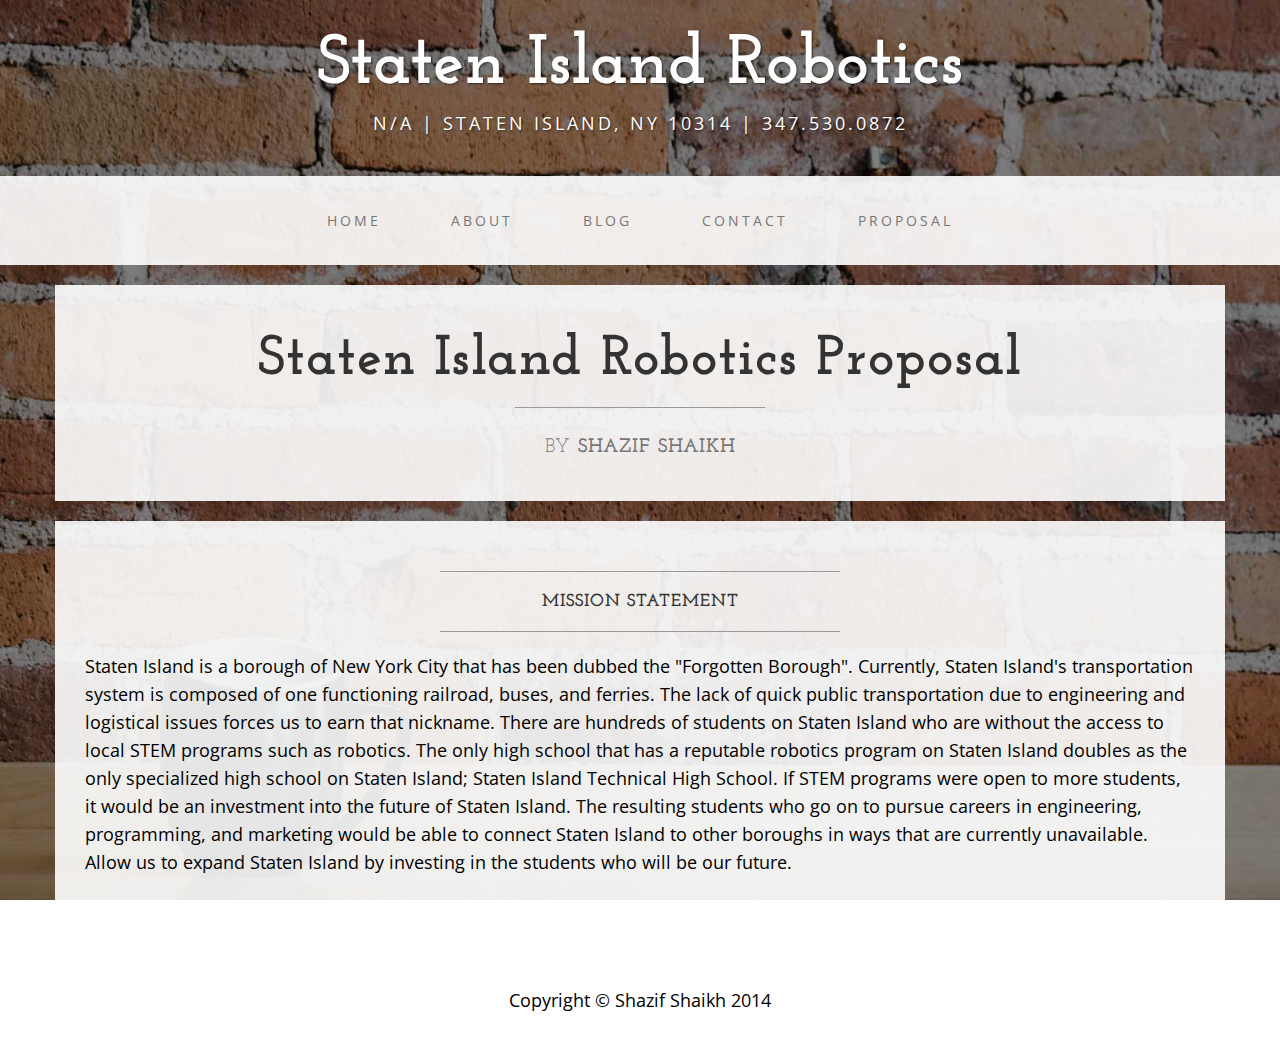
<file: proposal.html>
<!DOCTYPE html>
<html lang="en">

<head>

    <meta charset="utf-8">
    <meta http-equiv="X-UA-Compatible" content="IE=edge">
    <meta name="viewport" content="width=device-width, initial-scale=1">
    <meta name="description" content="">
    <meta name="author" content="">

    <title>SI Robotics</title>

    <!-- Bootstrap Core CSS -->
    <link href="css/bootstrap.min.css" rel="stylesheet">

    <!-- Custom CSS -->
    <link href="css/business-casual.css" rel="stylesheet">

    <!-- Fonts -->
    <link href="http://fonts.googleapis.com/css?family=Open+Sans:300italic,400italic,600italic,700italic,800italic,400,300,600,700,800" rel="stylesheet" type="text/css">
    <link href="http://fonts.googleapis.com/css?family=Josefin+Slab:100,300,400,600,700,100italic,300italic,400italic,600italic,700italic" rel="stylesheet" type="text/css">

    <!-- HTML5 Shim and Respond.js IE8 support of HTML5 elements and media queries -->
    <!-- WARNING: Respond.js doesn't work if you view the page via file:// -->
    <!--[if lt IE 9]>
        <script src="https://oss.maxcdn.com/libs/html5shiv/3.7.0/html5shiv.js"></script>
        <script src="https://oss.maxcdn.com/libs/respond.js/1.4.2/respond.min.js"></script>
    <![endif]-->

</head>

<body>

    <div class="brand">Staten Island Robotics</div>
    <div class="address-bar"> N/A | Staten Island, NY 10314 | 347.530.0872</div>

    <!-- Navigation -->
    <nav class="navbar navbar-default" role="navigation">
        <div class="container">
            <!-- Brand and toggle get grouped for better mobile display -->
            <div class="navbar-header">
                <button type="button" class="navbar-toggle" data-toggle="collapse" data-target="#bs-example-navbar-collapse-1">
                    <span class="sr-only">Toggle navigation</span>
                    <span class="icon-bar"></span>
                    <span class="icon-bar"></span>
                    <span class="icon-bar"></span>
                </button>
                <!-- navbar-brand is hidden on larger screens, but visible when the menu is collapsed -->
                <a class="navbar-brand" href="index.html">Business Casual</a>
            </div>
            <!-- Collect the nav links, forms, and other content for toggling -->
            <div class="collapse navbar-collapse" id="bs-example-navbar-collapse-1">
                <ul class="nav navbar-nav">
                    <li>
                        <a href="index.html">Home</a>
                    </li>
                    <li>
                        <a href="about.html">About</a>
                    </li>
                    <li>
                        <a href="blog.html">Blog</a>
                    </li>
                    <li>
                        <a href="contact.html">Contact</a>
                    </li>
                    <li>
                        <a href="proposal.html">Proposal</a>
                    </li>
                </ul>
            </div>
            <!-- /.navbar-collapse -->
        </div>
        <!-- /.container -->
    </nav>

    <div class="container">

        <div class="row">
            <div class="box">
                <div class="col-lg-12 text-center">
                    <h2 class="brand-before">
                    <small></small>
                    </h2>
                    <h1 class="brand-name">Staten Island Robotics Proposal</h1>
                    <hr class="tagline-divider">
                    <h2>
                        <small>By
                            <strong>Shazif Shaikh</strong>
                        </small>
                    </h2>
                </div>
            </div>
        </div>


        <div class="row">
            <div class="box">
                <div class="col-lg-12">
                    <hr>
                    <h2 class="intro-text text-center">
                        <strong>Mission Statement</strong>
                    </h2>
                    <hr>
                    <p>Staten Island is a borough of New York City that has been dubbed the "Forgotten Borough". Currently, Staten Island's transportation system is composed of one functioning railroad, buses, and ferries. The lack of quick public transportation due to engineering and logistical issues forces us to earn that nickname. There are hundreds of students on Staten Island who are without the access to local STEM programs such as robotics. The only high school that has a reputable robotics program on Staten Island doubles as the only specialized high school on Staten Island; Staten Island Technical High School. If STEM programs were open to more students, it would be an investment into the future of Staten Island. The resulting students who go on to pursue careers in engineering, programming, and marketing would be able to connect Staten Island to other boroughs in ways that are currently unavailable. Allow us to expand Staten Island by investing in the students who will be our future.</p>
                </div>
            </div>
        </div>

    </div>
    <!-- /.container -->

    <footer>
        <div class="container">
            <div class="row">
                <div class="col-lg-12 text-center">
                    <p>Copyright &copy; Shazif Shaikh 2014</p>
                </div>
            </div>
        </div>
    </footer>

    <!-- jQuery Version 1.11.0 -->
    <script src="js/jquery-1.11.0.js"></script>

    <!-- Bootstrap Core JavaScript -->
    <script src="js/bootstrap.min.js"></script>

    <!-- Script to Activate the Carousel -->
    <script>
    $('.carousel').carousel({
        interval: 5000 //changes the speed
    })
    </script>

</body>

</html>
</file>
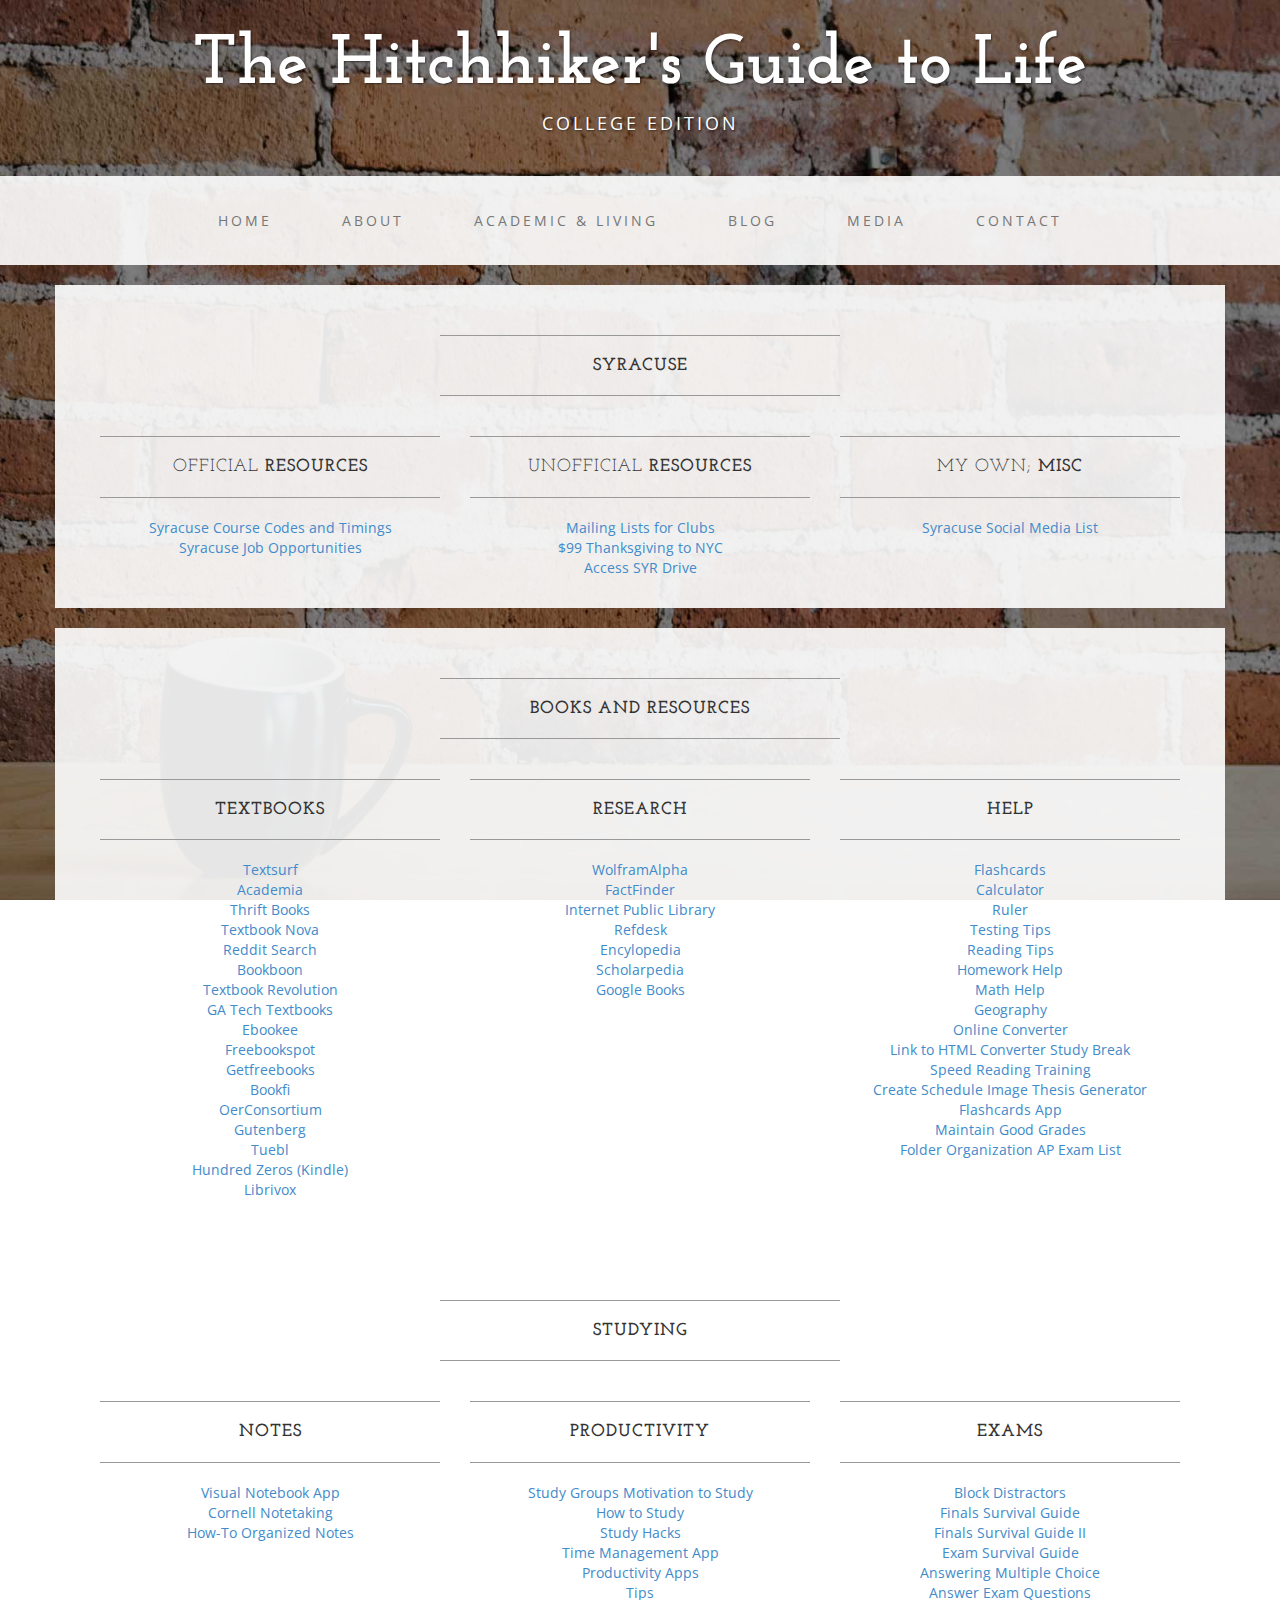
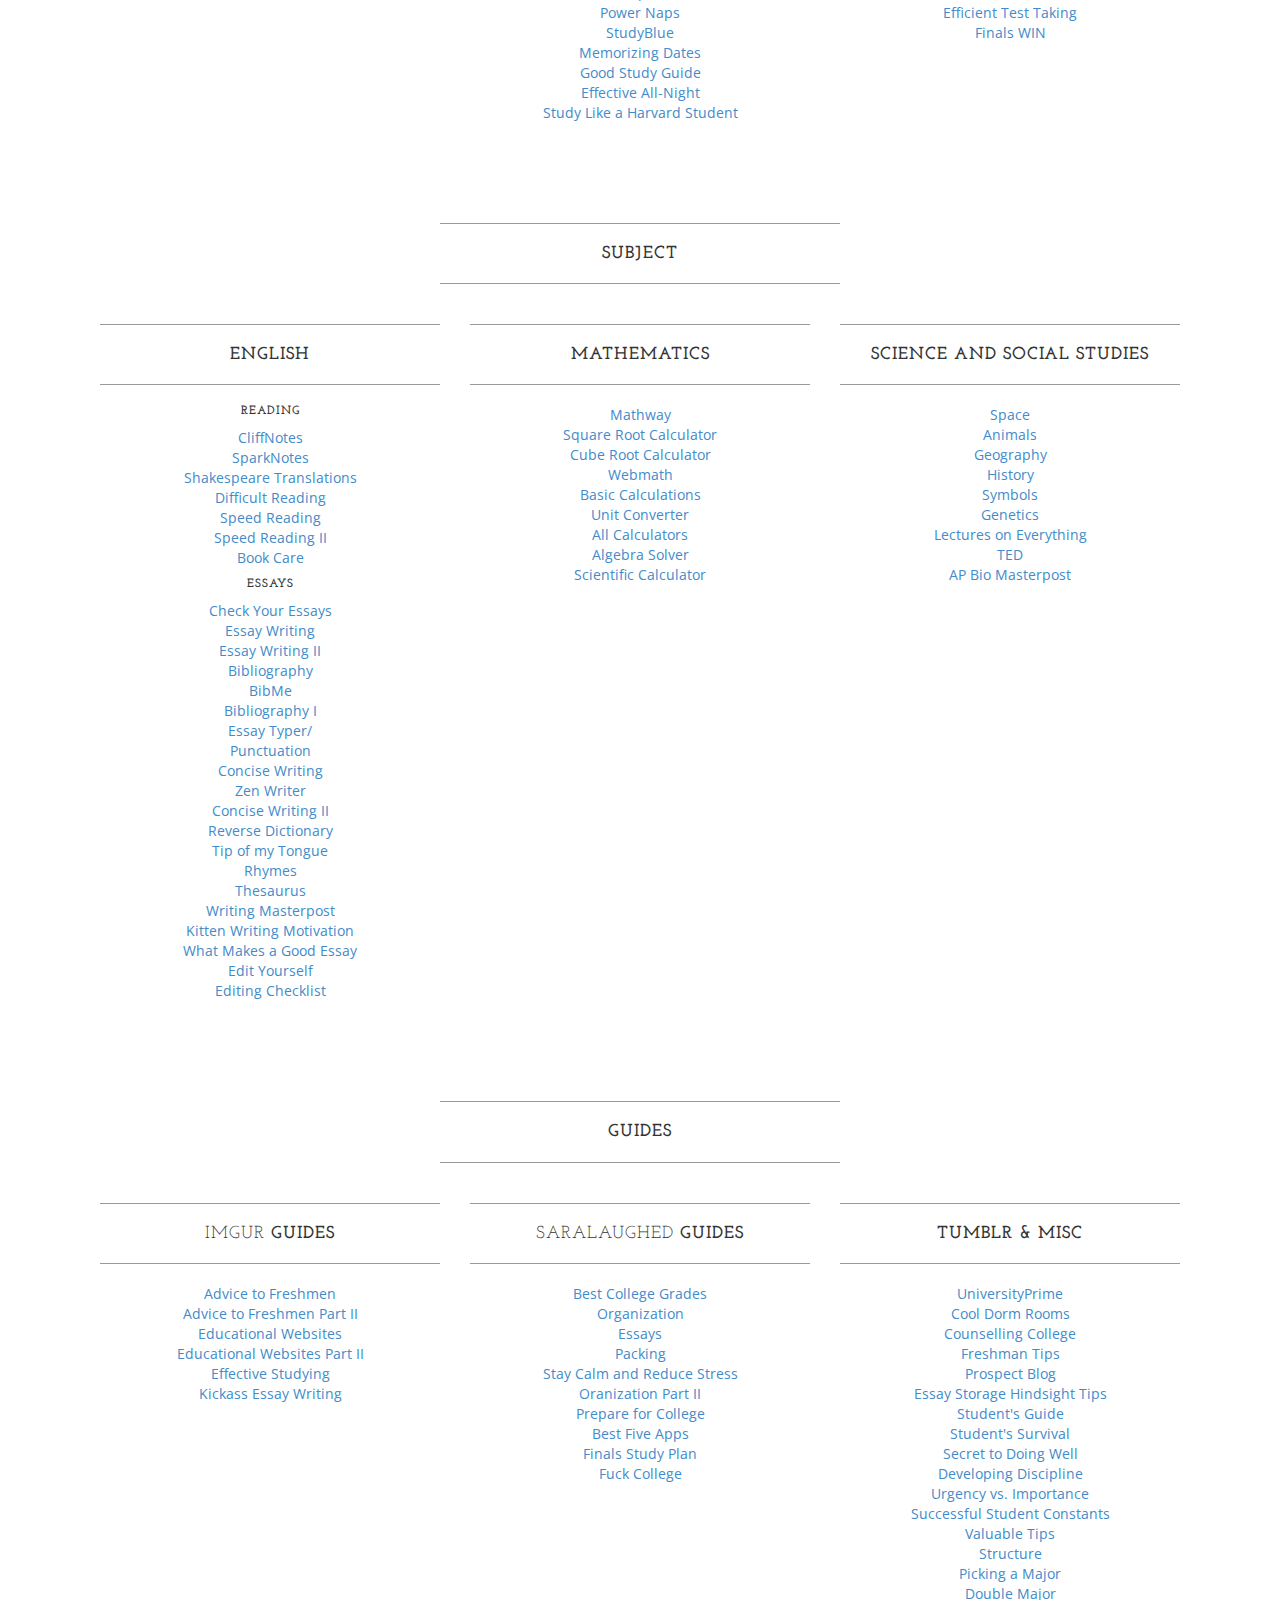
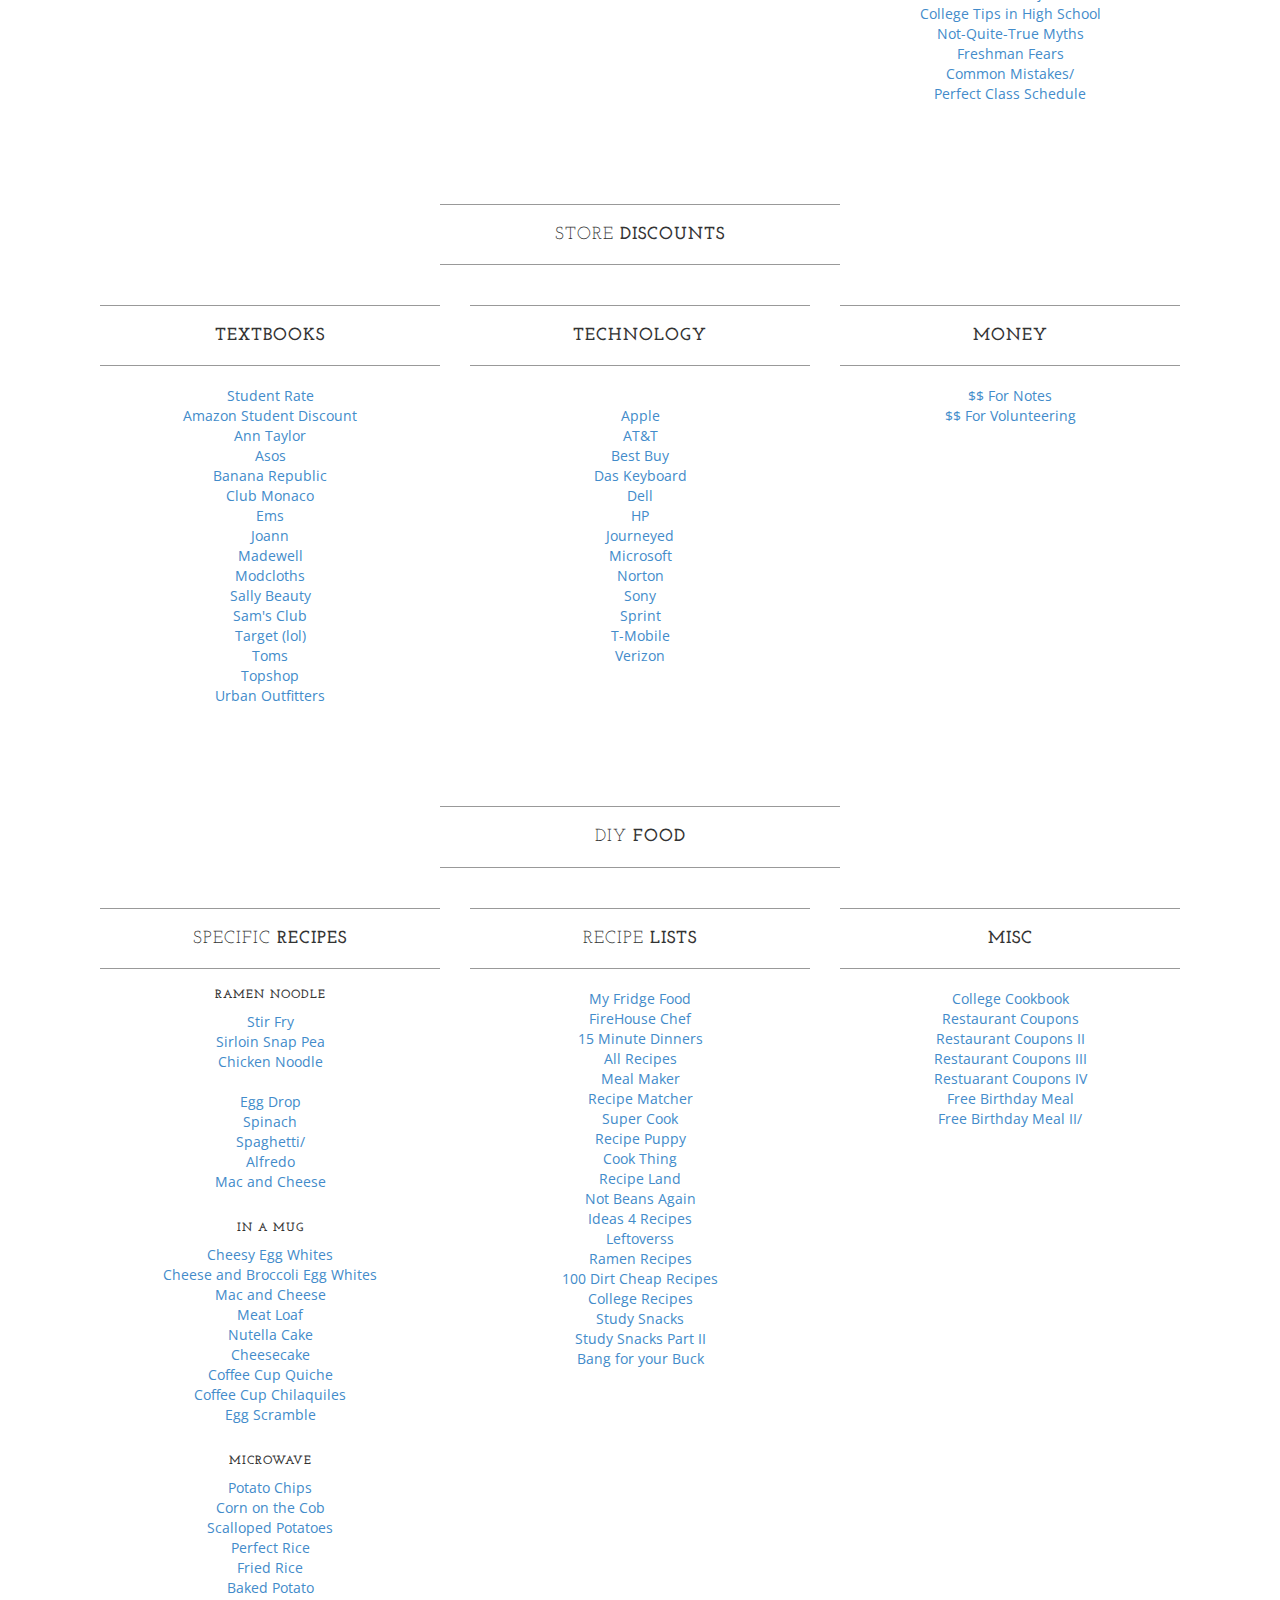
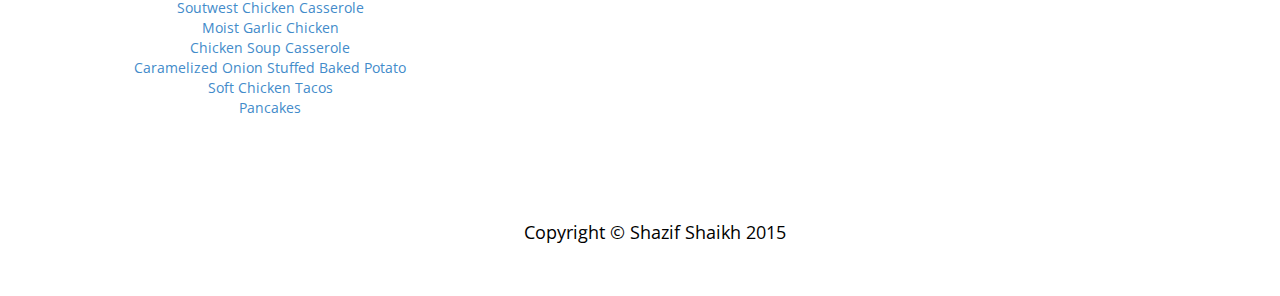
<file: undergraduate.html>
<!DOCTYPE html>
<html lang="en">

<head>

    <meta charset="utf-8">
    <meta http-equiv="X-UA-Compatible" content="IE=edge">
    <meta name="viewport" content="width=device-width, initial-scale=1">
    <meta name="description" content="">
    <meta name="author" content="">

    <title>Undergrad</title>

    <!-- Bootstrap Core CSS -->
    <link href="css/bootstrap.min.css" rel="stylesheet">

    <!-- Custom CSS -->
    <link href="css/business-casual.css" rel="stylesheet">

    <!-- Fonts -->
    <link href="http://fonts.googleapis.com/css?family=Open+Sans:300italic,400italic,600italic,700italic,800italic,400,300,600,700,800" rel="stylesheet" type="text/css">
    <link href="http://fonts.googleapis.com/css?family=Josefin+Slab:100,300,400,600,700,100italic,300italic,400italic,600italic,700italic" rel="stylesheet" type="text/css">

    <!-- HTML5 Shim and Respond.js IE8 support of HTML5 elements and media queries -->
    <!-- WARNING: Respond.js doesn't work if you view the page via file:// -->
    <!--[if lt IE 9]>
        <script src="https://oss.maxcdn.com/libs/html5shiv/3.7.0/html5shiv.js"></script>
        <script src="https://oss.maxcdn.com/libs/respond.js/1.4.2/respond.min.js"></script>
    <![endif]-->

</head>

<body>

    <div class="brand">The Hitchhiker's Guide to Life</div>
    <div class="address-bar">College Edition</div>

    <!-- Navigation -->
    <nav class="navbar navbar-default" role="navigation">
        <div class="container">
            <!-- Brand and toggle get grouped for better mobile display -->
            <div class="navbar-header">
                <button type="button" class="navbar-toggle" data-toggle="collapse" data-target="#bs-example-navbar-collapse-1">
                    <span class="sr-only">Toggle navigation</span>
                    <span class="icon-bar"></span>
                    <span class="icon-bar"></span>
                    <span class="icon-bar"></span>
                </button>
                <!-- navbar-brand is hidden on larger screens, but visible when the menu is collapsed -->
                <a class="navbar-brand" href="index.html">Business Casual</a>
            </div>
            <!-- Collect the nav links, forms, and other content for toggling -->
            <div class="collapse navbar-collapse" id="bs-example-navbar-collapse-1">
                <ul class="nav navbar-nav">
                    <li>
                        <a href="index.html">Home</a>
                    </li>
                    <li>
                        <a href="about.html">About</a>
                    </li>
                    <li>
                        <a href="undergraduate.html">Academic & Living</a>
                    </li>
                    <li>
                        <a href="blog.html">Blog</a>
                    </li>
                    <li>
                        <a href="media.html">Media</a>
                    </li>
                    <li>
                        <a href="contact.html">Contact</a>
                    </li>
                </ul>
            </div>
            <!-- /.navbar-collapse -->
        </div>
        <!-- /.container -->
    </nav>

<div class="container">
        <div class="row">
            <div class="box">
       <div class="col-lg-12">
                    <hr>
                    <h2 class="intro-text text-center">
                        <strong>Syracuse</strong>
                    </h2>
                    <hr>
                 <div class="col-lg-4">
                    <hr>
                    <h2 class="intro-text text-center">Official
                        <strong>Resources</strong>
                    </h2>
                    <hr>
                    <center>
<a href="https://www.syr.edu/registrar/sc/f2015_sc_cmplt.pdf" target="_blank">Syracuse Course Codes and Timings</a><br/>
<a href="sujobopps.com" target="_blank">Syracuse Job Opportunities</a><br/>
</center>
                </div>
            
            <!-- This is the second column -->
                <div class="col-lg-4">
                    <hr>
                    <h2 class="intro-text text-center">Unofficial
                        <strong>Resources</strong>
                    </h2>
                    <hr>
                    <center>
<a href="https://listserv.syr.edu/scripts/wa.exe?INDEX" target="_blank">Mailing Lists for Clubs</a><br />
<a href="http://dailyorange.com/2014/09/organization-sells-student-only-bus-tickets-for-thanksgiving-break/" target="_blank">$99 Thanksgiving to NYC</a><br />
<a href="https://drive.syr.edu" target="_blank">Access SYR Drive</a><br />
                    </center>
                </div>
                <!-- Third column. Maybe. -->
                <div class="col-lg-4">
                    <hr>
                    <h2 class="intro-text text-center">My Own;
                        <strong>Misc</strong>
                    </h2>
                    <hr>
                    <center>
<a href="https://goo.gl/sCo9Sc" target="_blank">Syracuse Social Media List</a><br/>
                    </center>
                </div>
                
                
            </div>
        </div>

    <div class="container">
        
        <div class="row">
            <div class="box">
                
                <div class="col-lg-12">
                    <hr>
                    <h2 class="intro-text text-center"> 
                        <strong>Books and Resources</strong>
                    </h2>
                    <hr>
                
                
                <div class="col-lg-4">
                    <hr>
                    <h2 class="intro-text text-center"> 
                        <strong>Textbooks</strong>
                    </h2>
                    <hr>
                    <center>
<a href="http://textsurf.com" target="_blank">Textsurf</a><br/>
<a href="https://www.academia.edu" target="_blank">Academia</a><br/>
<a href="https://www.thriftbooks.com/" target="_blank">Thrift Books</a><br />
<a href="http://www.textbooknova.com/" target="_blank">Textbook Nova</a><br />
<a href="http://www.reddit.com/r/eebooks+mathbooks+csbooks+physicsbooks+econbooks/new/?sort=new" target="_blank">Reddit Search</a><br />
<a href="http://bookboon.com/en/textbooks" target="_blank">Bookboon</a><br />
<a href="http://textbookrevolution.org/index.php/Main_Page" target="_blank">Textbook Revolution</a><br />
<a href="http://people.math.gatech.edu/~cain/textbooks/onlinebooks.html" target="_blank">GA Tech Textbooks</a><br />
<a href="http://ebookee.org/" target="_blank">Ebookee</a><br />
<a href="http://www.freebookspot.es/" target="_blank">Freebookspot</a><br />
<a href="http://www.getfreeebooks.com/" target="_blank">Getfreebooks</a><br />
<a href="http://en.bookfi.org/" target="_blank">Bookfi</a><br />
<a href="http://oerconsortium.org/discipline-specific/" target="_blank">OerConsortium</a><br />
<a href="http://www.gutenberg.org/" target="_blank">Gutenberg</a><br />
<a href="http://tuebl.ca/" target="_blank">Tuebl</a><br />
<a href="http://hundredzeros.com/" target="_blank">Hundred Zeros (Kindle)</a><br />
<a href="https://librivox.org/" target="_blank">Librivox</a><br />
</center>
                </div>
            
            <!-- This is the second column -->
                <div class="col-lg-4">
                    <hr>
                    <h2 class="intro-text text-center">
                        <strong>Research</strong>
                    </h2>
                    <hr>
                    <center>
<a href="http://www.wolframalpha.com/">WolframAlpha</a><br />
<a href="http://factfinder.census.gov/faces/nav/jsf/pages/index.xhtml">FactFinder</a><br />
<a href="http://www.ipl.org/">Internet Public Library</a><br />
<a href="http://www.refdesk.com/">Refdesk</a><br />
<a href="http://www.encyclopedia.com/">Encylopedia</a><br />
<a href="http://www.scholarpedia.org/article/Main_Page">Scholarpedia</a><br />
<a href="https://books.google.com/?hl=en">Google Books</a>
                    </center>
                </div>
                <!-- Third column. Maybe. -->
                <div class="col-lg-4">
                    <hr>
                    <h2 class="intro-text text-center"> 
                        <strong>Help</strong>
                    </h2>
                    <hr>
                    <center>
<a href="http://www.studygs.net/flashcard.htm" target="_blank">Flashcards</a><br />
<a href="http://www.meta-calculator.com/online/" target="_blank">Calculator</a><br />
<a href="http://iruler.net/" target="_blank">Ruler</a><br />
<a href="http://www.studygs.net/shared/testing.htm" target="_blank">Testing Tips</a><br />
<a href="http://www.studygs.net/shared/reading.htm" target="_blank">Reading Tips</a><br />
<a href="http://www.chegg.com/homework-help/" target="_blank">Homework Help</a><br />
<a href="https://www.mathway.com/" target="_blank">Math Help</a><br />
<a href="http://lizardpoint.com/geography/" target="_blank">Geography</a><br />
<a href="http://www.onlineconversion.com/" target="_blank">Online Converter</a><br />
<a href="http://www.textfixer.com/html/convert-url-to-html-link.php">Link to HTML Converter</a>
<a href="http://learnsmartadvantage.com/study-resources/tips-for-a-productive-study-break/" target="_blank">Study Break</a><br />
<a href="http://www.spritzinc.com/" target="_blank">Speed Reading Training</a><br />
<a href="http://freecollegeschedulemaker.com" target="_blank">Create Schedule Image</a>
<a href="http://www.wonder-tonic.com/filmthesis/" target="_blank">Thesis Generator</a><br />
<a href="https://itunes.apple.com/gb/app/free-flashcards-study-helper/id333253443?mt=8" target="_blank">Flashcards App</a><br />
<a href="http://listsandmasterposts.tumblr.com/post/104243907543/gurl-25-study-infographs-with-tips-and-tricks-to" target="_blank">Maintain Good Grades</a><br />
<a href="http://organizedcharm.blogspot.com/2014/04/class-folder-organization.html" target="_blank">Folder Organization</a>
<a href="http://prelawsmiserables.tumblr.com/post/69586119214/ap-cram-packets-galore" target="_blank">AP Exam List</a></br>
                    </center>
                </div>
                  </div>
        </div>

<div class="container">
        <div class="row">
            <div class="box">
       <div class="col-lg-12">
                    <hr>
                    <h2 class="intro-text text-center">
                        <strong>Studying</strong>
                    </h2>
                    <hr>
                
                
                <div class="col-lg-4">
                    <hr>
                    <h2 class="intro-text text-center"> 
                        <strong>Notes</strong>
                    </h2>
                    <hr>
                    <center>
<a href="https://itunes.apple.com/us/app/inkflow-visual-notebook/id519524685?mt=8" target="_blank">Visual Notebook App</a><br />
<a href="http://listsandmasterposts.tumblr.com/post/100817027883" target="_blank">Cornell Notetaking</a><br />
<a href="http://mindofamedstudent.tumblr.com/post/86296879898/tutorial-how-to-make-organized-notes-read-the" target="_blank">How-To Organized Notes</a>
</center>
                </div>
            
            <!-- This is the second column -->
                <div class="col-lg-4">
                    <hr>
                    <h2 class="intro-text text-center">
                        <strong>Productivity</strong>
                    </h2>
                    <hr>
                    <center>
<a href="https://www.studyhall.com/" target="_blank">Study Groups</a>
<a href="http://www.wikihow.com/Get-Motivated-to-Study" target="_blank">Motivation to Study</a><br />
<a href="http://www.learningcommons.uoguelph.ca/guides/university_learning/accessibility/studying.html" target="_blank">How to Study</a><br />
<a href="http://calnewport.com/blog/" target="_blank">Study Hacks</a><br />
<a href="https://itunes.apple.com/us/app/30-30/id505863977?mt=8" target="_blank">Time Management App</a><br />
<a href="http://postgraduatepurgatory.tumblr.com/post/84238684845/essential-productivity-apps-for-any-student" target="_blank">Productivity Apps</a><br />
<a href="http://www.levo.com/articles/lifestyle/the-only-5-productivity-tips-youll-ever-need-to-know" target="_blank">Tips</a><br />
<a href="http://listsandmasterposts.tumblr.com/post/94121906782/study-hack-power-naps-are-a-great-way-to-boost" target="_blank">Power Naps</a><br />
<a href="https://www.studyblue.com/" target="_blank">StudyBlue</a><br />
<a href="http://listsandmasterposts.tumblr.com/post/94111765976/study-hack-memorizing-dates-for-history-tests" target="_blank">Memorizing Dates</a><br />
<a href="http://listsandmasterposts.tumblr.com/post/94101781356/study-hack-some-ideas-on-how-to-make-a-good" target="_blank">Good Study Guide</a><br />
<a href="http://danielyang.tumblr.com/post/9364961167/how-to-pull-an-all-nighter-effectively-and-still" target="_blank">Effective All-Night</a><br />
<a href="http://bisexualpha.tumblr.com/post/118085669099/how-to-study-like-a-harvard-student" target="_blank">Study Like a Harvard Student</a>
                    </center>
                </div>
                <!-- Third column. Maybe. -->
                <div class="col-lg-4">
                    <hr>
                    <h2 class="intro-text text-center"> 
                        <strong>Exams</strong>
                    </h2>
                    <hr>
                    <center>
<a href="http://visitsteve.com/made/selfcontrol/" target="_blank">Block Distractors</a><br />
<a href="http://bootify.tumblr.com/post/13553466154/basically-anyone-reading-this-knows-that-tumblr" target="_blank">Finals Survival Guide</a><br />
<a href="http://bonjourblue.com/2012/04/how-to-survive-finals/" target="_blank">Finals Survival Guide II</a><br />
<a href="http://listsandmasterposts.tumblr.com/post/92935371227/attackonsociallife-ive-only-just-realised-the" target="_blank">Exam Survival Guide</a><br />
<a href="http://listsandmasterposts.tumblr.com/post/87450281651/study-hack-quick-tips-for-answering-multiple" target="_blank">Answering Multiple Choice</a><br />
<a href="http://listsandmasterposts.tumblr.com/post/80730600257" target="_blank">Answer Exam Questions</a><br />
<a href="http://hexaneandheels.tumblr.com/post/59021839300/how-to-be-an-efficient-test-taker" target="_blank">Efficient Test Taking</a><br />
<a href="http://ubyssey.tumblr.com/post/36696105096/want-to-know-how-to-win-at-finals-heres-an" target="_blank">Finals WIN</a>
                    </center>
                </div>
            </div>
        </div>
        
<div class="container">
        <div class="row">
            <div class="box">
       <div class="col-lg-12">
                    <hr>
                    <h2 class="intro-text text-center">
                        <strong>Subject</strong>
                    </h2>
                    <hr>
                
                
                <div class="col-lg-4">
                    <hr>
                    <h2 class="intro-text text-center"> 
                        <strong>English</strong>
                    </h2>
                    <hr>
                    <center>
<h6>Reading</h6>
<a href="http://www.cliffsnotes.com/" target="_blank">CliffNotes</a><br />
<a href="http://www.sparknotes.com/" target="_blank">SparkNotes</a><br />
<a href="http://nfs.sparknotes.com/" target="_blank">Shakespeare Translations</a><br />
<a href="http://classiclit.about.com/od/foryourreading/ht/aa_difficultboo.htm" target="_blank">Difficult Reading</a><br />
<a href="http://english.glendale.cc.ca.us/speed1.html" target="_blank">Speed Reading</a><br />
<a href="http://www.mindtools.com/speedrd.html" target="_blank">Speed Reading II</a><br />
<a href="http://www.apartmenttherapy.com/5-ways-to-care-109910" target="_blank">Book Care</a>
<br><h6>Essays</h6>
<a href="http://www.hemingwayapp.com" target="_blank">Check Your Essays</a></br>
<a href="http://wittacism.tumblr.com/post/64003541747/its-essay-writing-season-for-tons-of-students" target="_blank">Essay Writing</a><br />
<a href="http://listsandmasterposts.tumblr.com/post/74123494418" target="_blank">Essay Writing II</a><br />
<a href="https://owl.english.purdue.edu/" target="_blank">Bibliography</a><br />
<a href="http://www.bibme.org/" target="_blank">BibMe</a><br />
<a href="http://www.calvin.edu/library/knightcite/" target="_blank">Bibliography I</a><br />
<a href="http://www.essaytyper.com/" target="_blank">Essay Typer/</a><br />
<a href="http://goat-inspires.tumblr.com/post/43429999771/a-guide-on-punctuation-first-off-i-would-just" target="_blank">Punctuation</a><br />
<a href="http://amandaonwriting.tumblr.com/post/41053003994" target="_blank">Concise Writing</a><br />
<a href="http://www.beenokle.com/zenwriter.html" target="_blank">Zen Writer</a><br />
<a href="http://amandaonwriting.tumblr.com/post/72433986655" target="_blank">Concise Writing II</a><br />
<a href="http://onelook.com/reverse-dictionary.shtml" target="_blank">Reverse Dictionary</a><br />
<a href="http://chir.ag/projects/tip-of-my-tongue/" target="_blank">Tip of my Tongue</a><br />
<a href="http://www.rhymezone.com/" target="_blank">Rhymes</a><br />
<a href="http://thesaurus.com/" target="_blank">Thesaurus</a><br />
<a href="http://ultraviolences.tk/post/89024969004/writing" target="_blank">Writing Masterpost</a><br />
<a href="http://writtenkitten.net/" target="_blank">Kitten Writing Motivation</a><br />
<a href="http://www.monash.edu.au/lls/llonline/writing/general/essay/1.xml" target="_blank">What Makes a Good Essay</a><br />
<a href="http://www.novelrocket.com/2011/04/left-handed-manual-to-self-editing.html" target="_blank">Edit Yourself</a><br />
<a href="http://thewritingcafe.tumblr.com/post/52010362554/editing-checklist" target="_blank">Editing Checklist</a>

</center>
                </div>
            
            <!-- This is the second column -->
                <div class="col-lg-4">
                    <hr>
                    <h2 class="intro-text text-center">
                        <strong>Mathematics</strong>
                    </h2>
                    <hr>
                    <center>
<a href="https://www.mathway.com/" target="_blank">Mathway</a><br />
<a href="http://www.math.com/students/calculators/source/square-root.htm" target="_blank">Square Root Calculator</a><br />
<a href="http://www.calculatorsoup.com/calculators/algebra/cuberoots.php" target="_blank">Cube Root Calculator</a><br />
<a href="http://www.webmath.com/anything.html" target="_blank">Webmath</a><br />
<a href="http://www.math.com/students/calculators/calculators.html" target="_blank">Basic Calculations</a><br />
<a href="http://easyunitconverter.com/" target="_blank">Unit Converter</a><br />
<a href="http://www.calculator.net/math-calculator.html" target="_blank">All Calculators</a><br />
<a href="http://www.marblesoftwaresolutions.com/AlgebraSolver/" target="_blank">Algebra Solver</a><br />
<a href="http://web2.0calc.com/" target="_blank">Scientific Calculator</a>
                    </center>
                </div>
                <!-- Third column. Maybe. -->
                <div class="col-lg-4">
                    <hr>
                    <h2 class="intro-text text-center"> 
                        <strong>Science and Social Studies</strong>
                    </h2>
                    <hr>
                    <center>
<a href="http://www.space.com/" target="_blank">Space</a><br />
<a href="http://enature.com/home/" target="_blank">Animals</a><br />
<a href="http://lizardpoint.com/" target="_blank">Geography</a><br />
<a href="http://www.criticalpast.com/" target="_blank">History</a><br />
<a href="http://livingartsoriginals.com/" target="_blank">Symbols</a><br />
<a href="http://www.nature.com/scitable" target="_blank">Genetics</a><br />
<a href="http://academicearth.org/" target="_blank">Lectures on Everything</a><br />
<a href="http://www.ted.com/" target="_blank">TED</a><br />
<a href="http://subrnariner.tumblr.com/post/80625645606/ap-bio-masterpost" target="_blank">AP Bio Masterpost</a>
                    </center>
                </div>
            </div>
        </div>



<div class="container">
        <div class="row">
            <div class="box">
       <div class="col-lg-12">
                    <hr>
                    <h2 class="intro-text text-center">
                        <strong>Guides</strong>
                    </h2>
                    <hr>
                 <div class="col-lg-4">
                    <hr>
                    <h2 class="intro-text text-center"> Imgur
                        <strong>Guides</strong>
                    </h2>
                    <hr>
                    <center>
<a href="http://imgur.com/gallery/nITQm" target="_blank">Advice to Freshmen</a><br />
<a href="http://imgur.com/gallery/gm30H" target="_blank">Advice to Freshmen Part II</a><br />
<a href="http://imgur.com/gallery/iifuiBo" target="_blank">Educational Websites</a><br />
<a href="http://i.imgur.com/dZvak2P.jpg" target="_blank">Educational Websites Part II</a><br />
<a href="http://imgur.com/gallery/y0I0z" target="_blank">Effective Studying</a><br />
<a href="http://imgur.com/gallery/dc8fg" target="_blank">Kickass Essay Writing</a><br />
</center>
                </div>
            
            <!-- This is the second column -->
                <div class="col-lg-4">
                    <hr>
                    <h2 class="intro-text text-center"> SaraLaughed
                        <strong>Guides</strong>
                    </h2>
                    <hr>
                    <center>
<a href="http://saralaughed.com/index.php/best-college-grades/" target="_blank">Best College Grades</a><br />
<a href="http://saralaughed.com/index.php/college-organization/" target="_blank">Organization</a><br />
<a href="http://saralaughed.com/index.php/perfect-college-essay/" target="_blank">Essays</a><br />
<a href="http://saralaughed.com/index.php/starting-college-series-packing-for-college/" target="_blank">Packing</a><br />
<a href="http://saralaughed.com/index.php/10-ways-to-stay-calm-and-reduce-stress-during-finals/" target="_blank">Stay Calm and Reduce Stress</a><br />
<a href="http://saralaughed.com/index.php/45-tips-for-staying-organized-in-college/" target="_blank">Oranization Part II</a><br />
<a href="http://saralaughed.com/index.php/how-to-prepare-for-college-over-the-summer/" target="_blank">Prepare for College</a><br />
<a href="http://saralaughed.com/index.php/my-5-favorite-apps-for-college-students/" target="_blank">Best Five Apps</a><br />
<a href="http://saralaughed.com/index.php/finals-study-plan/" target="_blank">Finals Study Plan</a><br />
<a href="http://saralaughed.com/index.php/college-is-not-one-size-fits-all/" target="_blank">Fuck College</a></br>
                    </center>
                </div>
                <!-- Third column. Maybe. -->
                <div class="col-lg-4">
                    <hr>
                    <h2 class="intro-text text-center"> 
                        <strong>Tumblr & Misc</strong>
                    </h2>
                    <hr>
                    <center>
<a href="www.universityprimetime.com" target="_blank">UniversityPrime</a><br />
<a href="http://fyeahcooldormrooms.com/" target="_blank">Cool Dorm Rooms</a><br />
<a href="http://onlinecounsellingcollege.tumblr.com/" target="_blank">Counselling College</a><br />
<a href="http://freshmantips.tumblr.com/" target="_blank">Freshman Tips</a><br />
<a href="http://theprospectblog.tumblr.com/" target="_blank">Prospect Blog</a><br />
<a href="http://essay-storage.tumblr.com/" target="_blank">Essay Storage</a>
<a href="http://impulsive-and-inlove.tumblr.com/post/58061724663/things-i-wish-i-told-myself-before-going-to" target="_blank">Hindsight Tips</a><br />
<a href="http://joulesverne.tumblr.com/post/59044288273/a-students-guide-to-college" target="_blank">Student's Guide</a><br />
<a href="http://run-rhianna-run.tumblr.com/post/88362256971/welcome-to-the-next-edition-of-my-student-survival" target="_blank">Student's Survival</a><br />
<a href="http://hexaneandheels.tumblr.com/post/89131516948/the-secret-to-doing-well-in-school" target="_blank">Secret to Doing Well</a><br />
<a href="http://www.hackcollege.com/blog/2013/08/26/developing-discipline-as-a-freshman.html" target="_blank">Developing Discipline</a><br />
<a href="http://www.hackcollege.com/blog/2013/07/02/urgency-vs-importance-matrix-get-stuff-done.html" target="_blank">Urgency vs. Importance</a><br />
<a href="http://www.hackcollege.com/blog/2014/04/30/8-things-successful-students-consistently-do.html" target="_blank">Successful Student Constants</a><br />
<a href="http://www.hackcollege.com/blog/2014/02/10/35-valuable-tips-for-successful-students.html" target="_blank">Valuable Tips</a><br />
<a href="http://www.hackcollege.com/blog/2014/04/14/how-to-create-structure-in-college-with-a-calendar-and-to-do-list.html" target="_blank">Structure</a><br />
<a href="http://collegelife.about.com/od/academiclife/a/pickingamajor.htm" target="_blank">Picking a Major</a><br />
<a href="http://collegelife.about.com/od/academiclife/a/DoubleMajor.htm" target="_blank">Double Major</a><br />
<a href="http://www.lovelyish.com/2010/12/03/11-college-tips-they-wont-tell-you-in-school/" target="_blank">College Tips in High School</a><br />
<a href="http://www.lovelyish.com/2010/11/16/9-myths-about-college-life-that-arent-necessarily-true/" target="_blank">Not-Quite-True Myths</a><br />
<a href="http://collegelife.about.com/od/beforeyouarrive/qt/freshmanfears.htm" target="_blank">Freshman Fears</a><br />
<a href="http://www.lovelyish.com/2010/08/01/10-common-mistakes-made-by-college-freshmen/" target="_blank">Common Mistakes/</a><br />
<a href="http://www.collegegloss.com/2013/05/4-tips-for-creating-perfect-fall-class.html?utm_source=feedly&utm_medium=feed&utm_campaign=Feed:+collegegloss/xPYq+(College+Gloss)" target="_blank">Perfect Class Schedule</a>
                    </center>
                </div>
                
                
            </div>
        </div>

<div class="container">
        <div class="row">
            <div class="box">
       <div class="col-lg-12">
                    <hr>
                    <h2 class="intro-text text-center">Store
                        <strong>Discounts</strong>
                    </h2>
                    <hr>
                
                    <div class="col-lg-4">
                    <hr>
                    <h2 class="intro-text text-center"> 
                        <strong>Textbooks</strong>
                    </h2>
                    <hr>
                    <center>
<a href="www.studentrate.com" target="_blank">Student Rate</a><br/>
<a href="http://www.amazon.com/gp/student/signup/info?ie=UTF8&refcust=IH2SETMB3K6YWIYRTWL3VUWHAE&ref_type=generic" target="_blank">Amazon Student Discount</a><br />
<a href="http://www.anntaylor.com/ann-style-for-students/cat50006" target="_blank">Ann Taylor</a><br />
<a href="http://us.asos.com/UNiDAYS-Student-Discount-ASOS/tcnrf/?cid=11778&channelref=paid+search&affid=12497&gclid=CjwKEAjwwtOsBRDdjZTbvYvTlzcSJADOY0DR7sYbL1EGkC1Wkw0N3aulO1misomI5JQM-HAtKJW5MhoCETTw_wcB" target="_blank">Asos</a><br />
<a href="http://bananarepublic.gap.com/browse/info.do?cid=48137" target="_blank">Banana Republic</a><br />
<a href="http://www.clubmonaco.com/category/index.jsp?categoryId=12724041" target="_blank">Club Monaco</a><br />
<a href="http://www.ems.com/%E2%80%8E" target="_blank">Ems</a><br />
<a href="http://www.joann.com/student-program.html#close" target="_blank">Joann</a><br />
<a href="https://www.madewell.com/help/teacher_student_discount.jsp" target="_blank">Madewell</a><br />
<a href="http://www.modcloth.com/students" target="_blank">Modcloths</a><br />
<a href="http://www.sallybeauty.com/Sally_Beauty_Cards/clubCards,default,pg.html" target="_blank">Sally Beauty</a><br />
<a href="http://www.samsclub.com/sams/pagedetails/content.jsp?pageName=compareMembershipBenefitsColl" target="_blank">Sam's Club</a><br />
<a href="http://www.target.com/" target="_blank">Target (lol)</a><br />
<a href="http://www.studentrate.com/itp/get-itp-student-deals/TOMS-Shoes-Student-Discounts--/0" target="_blank">Toms</a><br />
<a href="http://us.topshop.com/en/tsus/category/students-70223/home?geoip=noredirect" target="_blank">Topshop</a><br />
<a href="https://urbanoutfitters.myunidays.com/" target="_blank">Urban Outfitters</a></br>
</center>
                </div>
            
            <!-- This is the second column -->
                <div class="col-lg-4">
                    <hr>
                    <h2 class="intro-text text-center"> 
                        <strong>Technology</strong>
                    </h2>
                    <hr>
                    <center>
<a href="http://www.adobe.com/creativecloud/buy/students.html?sdid=KKTHX&skwcid=AL!3085!3!73184867662!e!!g!!adobe%20student%20discount&s_kwcid=AL!3085!3!73184867662!e!!g!!adobe%20student%20discount&ef_id=VGJbpwAAAACpYh5Y:20150702160413:s"Adobe</a><br />
<a href="http://store.apple.com/us-hed/findyourschool" target="_blank">Apple</a><br />
<a href="https://www.wireless.att.com/business/authenticate/" target="_blank">AT&T</a><br />
<a href="http://www.bestbuy.com/site/global/college-student-deals/pcmcat276200050000.c?id=pcmcat276200050000" target="_blank">Best Buy</a><br />
<a href="http://www.daskeyboard.com/company-information/education-program/?ModPagespeed=noscript" target="_blank">Das Keyboard</a><br />
<a href="http://www.dell.com/learn/us/en/6099/campaigns/welcome-to-dell-university" target="_blank">Dell</a><br />
<a href="http://hp.force.com/external/bnc?client=bnc&schoolSearchPin=AP7198&jumpid=ex_r329_app_bnc_111110&aoid=75133" target="_blank">HP</a><br />
<a href="http://www.journeyed.com/students" target="_blank">Journeyed</a><br />
<a href="http://www.microsoftstore.com/store/msusa/en_US/edu" target="_blank">Microsoft</a><br />
<a href="http://us.norton.com/norton-students" target="_blank">Norton</a><br />
<a href="http://store.sony.com/gsi/webstore/WFS/SNYNA-SNYUS-Site/en_US/-/USD/ViewPurchasePrograms-EDULandingPage" target="_blank">Sony</a><br />
<a href="https://mysprint.sprint.com/verify/?ECID=vanity:verify" target="_blank">Sprint</a><br />
<a href="http://www.studentrate.com/all/get-all-student-deals/T-Mobile-Student-Discounts--/0" target="_blank">T-Mobile</a><br />
<a href="http://www.verizonwireless.com/b2c/employee/emaildomainauthentication.jsp?&null" target="_blank">Verizon</a></br>
                    </center>
                </div>
                <!-- Third column. Maybe. -->
                <div class="col-lg-4">
                    <hr>
                    <h2 class="intro-text text-center"> 
                        <strong>Money</strong>
                    </h2>
                    <hr>
                    <center>
<a href="http://oneclass.com/a/486214" target="_blank">$$ For Notes</a><br />
<a href="http://www.sponsorchange.org/" target="_blank">$$ For Volunteering</a>
                    </center>
                </div>
            </div>
        </div>
        
<div class="container">
        <div class="row">
            <div class="box">
       <div class="col-lg-12">
                    <hr>
                    <h2 class="intro-text text-center">DIY
                        <strong>Food</strong>
                    </h2>
                    <hr>
                
                
                <div class="col-lg-4">
                    <hr>
                    <h2 class="intro-text text-center">Specific 
                        <strong>Recipes</strong>
                    </h2>
                    <hr>
                    <center>
<h6>Ramen Noodle</h6>
<a href="http://www.13acresblog.com/2012/02/ramen-noodle-stir-fry.html" target="_blank">Stir Fry</a><br />
<a href="http://www.myrecipes.com/recipe/sirloin-snap-pea-stir-fry-10000001875371/" target="_blank">Sirloin Snap Pea</a><br />
<a href="http://www.myrecipes.com/recipe/quickest-chicken-noodle-soup-10000001940151/" target="_blank">Chicken Noodle</a><br />
<a href="http://www.mattfischer.com/ramen/?p=71" target="_blank"Chilly Cheese</a><br />
<a href="http://www.food.com/recipe/egg-drop-ramen-235736" target="_blank">Egg Drop</a><br />
<a href="http://www.food.com/recipe/easy-spinach-ramen-331012" target="_blank">Spinach</a><br />
<a href="http://www.instructables.com/id/Ramen-noodle-spaghetti/" target="_blank">Spaghetti/</a><br />
<a href="http://www.mattfischer.com/ramen/?p=9" target="_blank">Alfredo</a><br />
<a href="http://www.instructables.com/id/Mac-and-Cheese-Top-Ramen-Style/" target="_blank">Mac and Cheese</a><br />
<br><h6>In a Mug</h6>
<a href="http://www.allwhiteseggwhites.com/recipes/cheesy-egg-whites-mug-recipe/5507" target="_blank">Cheesy Egg Whites</a><br />
<a href="http://www.allwhiteseggwhites.com/recipes/cheese-and-broccoli-egg-whites-mug-recipe/5509" target="_blank">Cheese and Broccoli Egg Whites</a><br />
<a href="http://www.babble.com/best-recipes/instant-mug-o-mac-cheese-in-the-microwave/" target="_blank">Mac and Cheese</a><br />
<a href="http://www.tasteofhome.com/recipes/meat-loaf-in-a-mug" target="_blank">Meat Loaf</a><br />
<a href="http://livelovepasta.com/2011/05/nutella-mug-cake/" target="_blank">Nutella Cake</a><br />
<a href="http://yourlighterside.com/2012/08/minute-microwave-cheesecake/" target="_blank">Cheesecake</a><br />
<a href="http://food.allwomenstalk.com/meals-in-a-mug-recipes-youve-got-to-try/3/" target="_blank">Coffee Cup Quiche
</a><br />
<a href="http://food.allwomenstalk.com/meals-in-a-mug-recipes-youve-got-to-try/7/" target="_blank">Coffee Cup Chilaquiles</a><br />
<a href="http://www.incredibleegg.org/recipes/recipe/microwave-coffee-cup-scramble" target="_blank">Egg Scramble</a><br />
<br><h6>Microwave</h6>
<a href="http://www.food.com/recipe/uncle-bills-microwave-potato-chips-47195" target="_blank">Potato Chips</a><br />
<a href="http://www.food.com/recipe/microwave-corn-on-the-cob-119749" target="_blank">Corn on the Cob</a><br />
<a href="http://www.food.com/recipe/microwave-scalloped-potatoes-47376" target="_blank">Scalloped Potatoes</a><br />
<a href="http://low-cholesterol.food.com/recipe/perfect-microwave-rice-51516" target="_blank">Perfect Rice</a><br />
<a href="http://australian.food.com/recipe/microwave-fried-rice-94211" target="_blank">Fried Rice</a><br />
<a href="http://www.food.com/recipe/kittencals-microwave-baked-potato-203463" target="_blank">Baked Potato</a><br />
<a href="http://allrecipes.com/Recipe/Southwest-Chicken-Casserole/Detail.aspx?evt19=1" target="_blank">Soutwest Chicken Casserole</a><br />
<a href="http://allrecipes.com/Recipe/Moist-Garlic-Chicken/Detail.aspx?evt19=1" target="_blank">Moist Garlic Chicken</a><br />
<a href="http://allrecipes.com/Recipe/Chicken-Soup-Casserole/Detail.aspx?evt19=1" target="_blank">Chicken Soup Casserole</a><br />
<a href="http://www.myrecipes.com/recipe/caramelized-onion-stuffed-baked-potato-10000001031676/" target="_blank">Caramelized Onion Stuffed Baked Potato</a><br />
<a href="http://www.myrecipes.com/recipe/soft-chicken-tacos-10000000451744/" target="_blank">Soft Chicken Tacos</a><br />
<a href="http://www.oprah.com/food/Microwave-Cooking-Recipes/6" target="_blank">Pancakes</a>
</center>
                </div>
            
            <!-- This is the second column -->
                <div class="col-lg-4">
                    <hr>
                    <h2 class="intro-text text-center">Recipe
                        <strong>Lists</strong>
                    </h2>
                    <hr>
                    <center>
<a href="http://myfridgefood.com/" target="_blank">My Fridge Food</a><br />
<a href="http://www.firehousechef.com/Fridge/FridgeFind.asp" target="_blank">FireHouse Chef</a><br />
<a href="http://www.realsimple.com/food-recipes/dinner-15-minutes-selections/" target="_blank">15 Minute Dinners</a><br />
<a href="http://allrecipes.com/search/default.aspx?qt=a&rt=r" target="_blank">All Recipes</a><br />
<a href="http://cuisine.co.nz/cuisine.nsf/mealmaker" target="_blank">Meal Maker</a><br />
<a href="http://www.recipematcher.com/" target="_blank">Recipe Matcher</a><br />
<a href="http://www.supercook.com/" target="_blank">Super Cook</a><br />
<a href="http://www.recipepuppy.com/" target="_blank">Recipe Puppy</a><br />
<a href="http://www.cookthing.com/" target="_blank">Cook Thing</a><br />
<a href="http://recipeland.com/recipes/by_ingredient" target="_blank">Recipe Land</a><br />
<a href="http://notbeansagain.com/" target="_blank">Not Beans Again</a><br />
<a href="http://www.ideas4recipes.com/" target="_blank">Ideas 4 Recipes</a><br />
<a href="http://bigoven.com/recipes/leftovers" target="_blank">Leftoverss</a><br />
<a href="http://www.mattfischer.com/ramen/" target="_blank">Ramen Recipes</a><br />
<a href="http://www.onlinecollege.org/2009/10/13/100-delicious-dirt-cheap-recipes-for-the-starving-student/" target="_blank">100 Dirt Cheap Recipes</a><br />
<a href="http://collegerecipes.com/" target="_blank">College Recipes</a><br />
<a href="http://www.dailyemerald.com/2012/03/11/five-cheap-tasty-and-healthy-snacks-to-eat-while-you-study/" target="_blank">Study Snacks</a><br />
<a href="http://www.associatesdegree.com/2010/11/16/100-healthy-study-snacks-you-should-reach-for-instead/" target="_blank">Study Snacks Part II</a><br />
<a href="http://www.hackcollege.com/blog/2012/05/29/10-cooking-hacks-to-get-more-bang-for-your-buck.html" target="_blank">Bang for your Buck</a>
                    </center>
                </div>
                <!-- Third column. Maybe. -->
                <div class="col-lg-4">
                    <hr>
                    <h2 class="intro-text text-center"> 
                        <strong>Misc</strong>
                    </h2>
                    <hr>
                    <center>
<a href="http://health.iupui.edu/docs/SALC%20Cookbook.pdf" target="_blank">College Cookbook</a><br />
<a href="http://www.survivingthestores.com/restaurant-coupons" target="_blank">Restaurant Coupons</a><br />
<a href="http://printable-coupons.blogspot.com/2005/10/restaurant-coupons.html" target="_blank">Restaurant Coupons II</a><br />
<a href="http://www.wow-coupons.com/restaurants.php" target="_blank">Restaurant Coupons III</a><br />
<a href="http://www.retailmenot.com/coupons/restaurants" target="_blank">Restuarant Coupons IV</a><br />
<a href="http://www.bradsdeals.com/blog/free-birthday-meals" target="_blank">Free Birthday Meal</a><br />
<a href="http://www.fatwallet.com/forums/hot-deals/1051269/" target="_blank">Free Birthday Meal II/</a>
                    </center>
                </div>
            </div>
        </div>
        
            </div>
        </div>
    </div>
    <!-- /.container -->

    <footer>
        <div class="container">
            <div class="row">
                <div class="col-lg-12 text-center">
                    <p>Copyright &copy; Shazif Shaikh 2015</p>
                </div>
            </div>
        </div>
    </footer>

    <!-- jQuery Version 1.11.0 -->
    <script src="js/jquery-1.11.0.js"></script>

    <!-- Bootstrap Core JavaScript -->
    <script src="js/bootstrap.min.js"></script>

    <!-- Script to Activate the Carousel -->
    <script>
    $('.carousel').carousel({
        interval: 5000 //changes the speed
    })
    </script>

</body>

</html>
</file>
<file: css/business-casual.css>
/*!
 * Start Bootstrap - Business Casual Bootstrap Theme (http://startbootstrap.com)
 * Code licensed under the Apache License v2.0.
 * For details, see http://www.apache.org/licenses/LICENSE-2.0.
 */

body {
    font-family: "Open Sans","Helvetica Neue",Helvetica,Arial,sans-serif;
    background: url('../img/bg.jpg') no-repeat center center fixed;
    -webkit-background-size: cover;
    -moz-background-size: cover;
    background-size: cover;
    -o-background-size: cover;
}

h1,
h2,
h3,
h4,
h5,
h6 {
    text-transform: uppercase;
    font-family: "Josefin Slab","Helvetica Neue",Helvetica,Arial,sans-serif;
    font-weight: 700;
    letter-spacing: 1px;
}

p {
    font-size: 1.25em;
    line-height: 1.6;
    color: #000;
}

hr {
    max-width: 400px;
    border-color: #999999;
}

.brand,
.address-bar {
    display: none;
}

.navbar-brand {
    text-transform: uppercase;
    font-weight: 900;
    letter-spacing: 2px;
}

.navbar-nav {
    text-transform: uppercase;
    font-weight: 400;
    letter-spacing: 3px;
}

.img-full {
    min-width: 100%;
}

.brand-before,
.brand-name {
    text-transform: capitalize;
}

.brand-before {
    margin: 15px 0;
}

.brand-name {
    margin: 0;
    font-size: 4em;
}

.tagline-divider {
    margin: 15px auto 3px;
    max-width: 250px;
    border-color: #999999;
}

.box {
    margin-bottom: 20px;
    padding: 30px 15px;
    background: #fff;
    background: rgba(255,255,255,0.9);
}

.intro-text {
    text-transform: uppercase;
    font-size: 1.25em;
    font-weight: 400;
    letter-spacing: 1px;
}

.img-border {
    float: none;
    margin: 0 auto 0;
    border: #999999 solid 1px;
}

.img-left {
    float: none;
    margin: 0 auto 0;
}

footer {
    background: #fff;
    background: rgba(255,255,255,0.9);
}

footer p {
    margin: 0;
    padding: 50px 0;
}

@media screen and (min-width:768px) {
    .brand {
        display: inherit;
        margin: 0;
        padding: 30px 0 10px;
        text-align: center;
        text-shadow: 1px 1px 2px rgba(0,0,0,0.5);
        font-family: "Josefin Slab","Helvetica Neue",Helvetica,Arial,sans-serif;
        font-size: 5em;
        font-weight: 700;
        line-height: normal;
        color: #fff;
    }

    .top-divider {
        margin-top: 0;
    }

    .img-left {
        float: left;
        margin-right: 25px;
    }

    .address-bar {
        display: inherit;
        margin: 0;
        padding: 0 0 40px;
        text-align: center;
        text-shadow: 1px 1px 2px rgba(0,0,0,0.5);
        text-transform: uppercase;
        font-size: 1.25em;
        font-weight: 400;
        letter-spacing: 3px;
        color: #fff;
    }

    .navbar {
        border-radius: 0;
    }

    .navbar-header {
        display: none;
    }

    .navbar {
        min-height: 0;
    }

    .navbar-default {
        border: none;
        background: #fff;
        background: rgba(255,255,255,0.9);
    }

    .nav>li>a {
        padding: 35px;
    }

    .navbar-nav>li>a {
        line-height: normal;
    }

    .navbar-nav {
        display: table;
        float: none;
        margin: 0 auto;
        table-layout: fixed;
        font-size: 1em;
    }
}

@media screen and (min-width:1200px) {
    .box:after {
        content: '';
        display: table;
        clear: both;
    }
}
</file>
